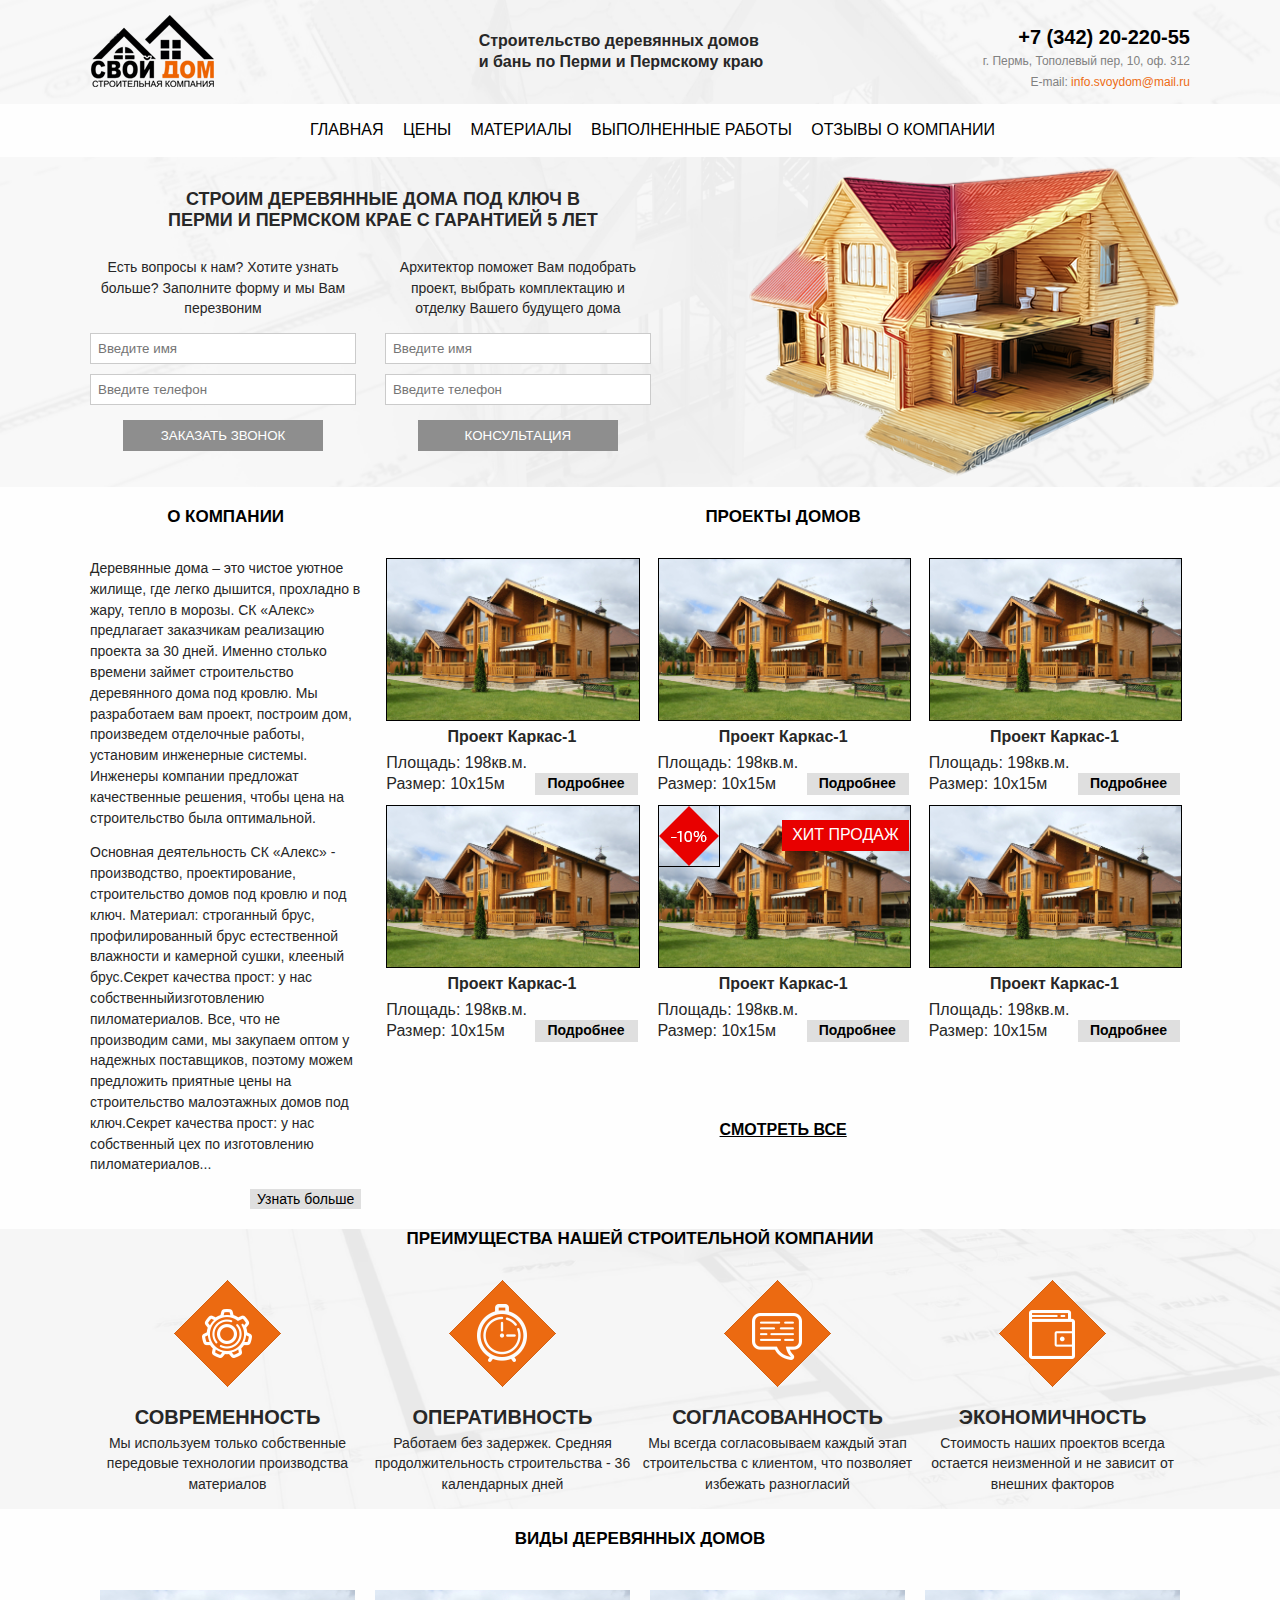
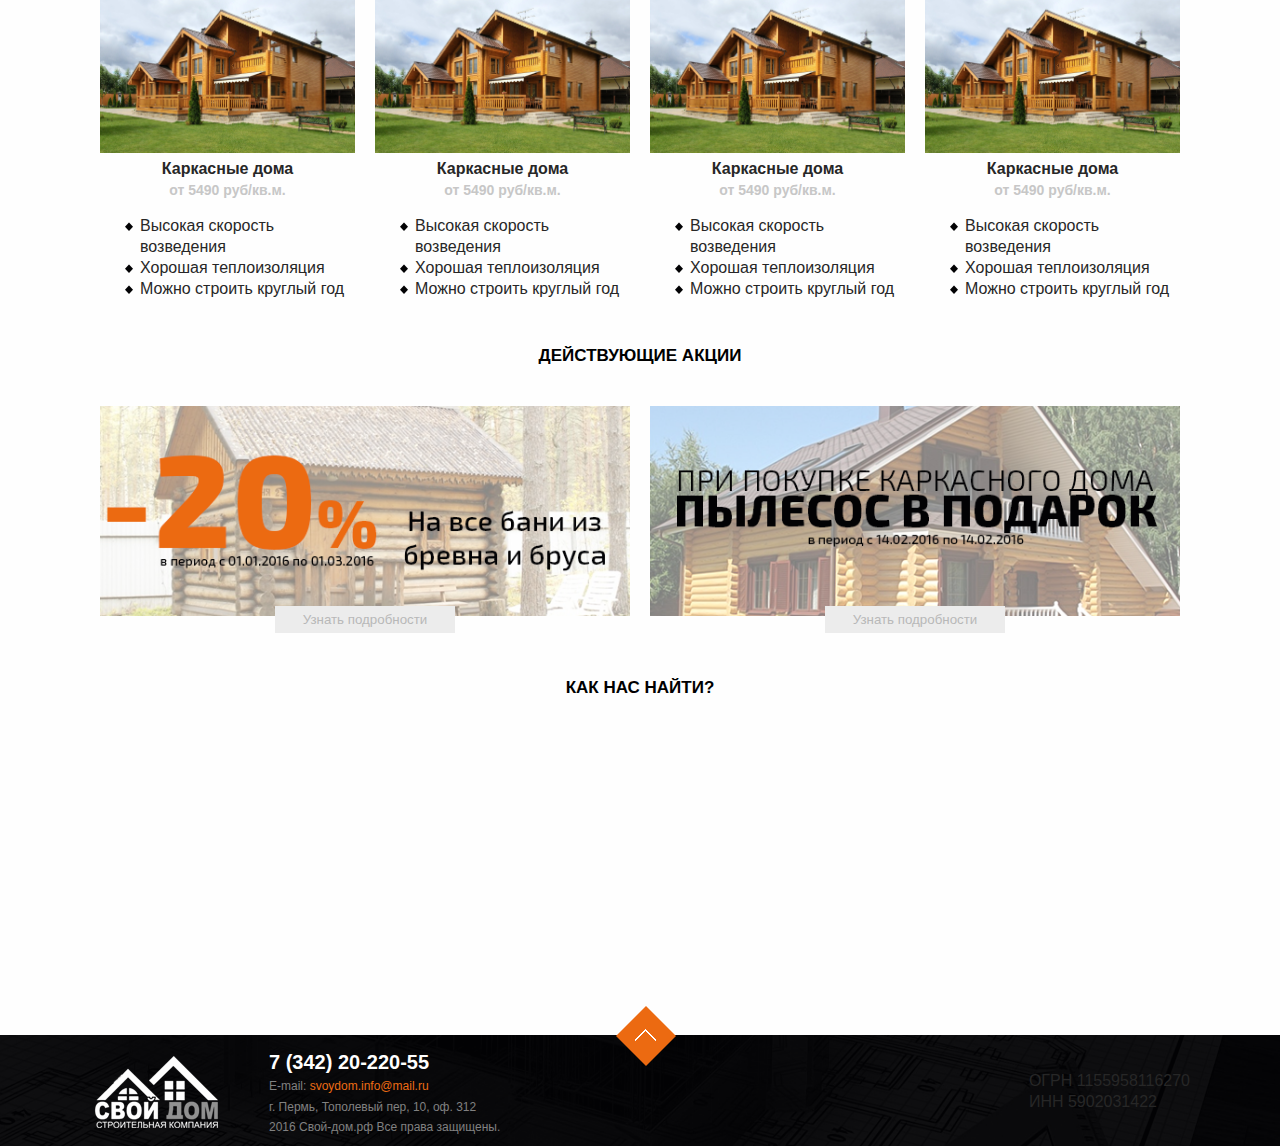
<file: flex/index.html>
<!DOCTYPE html>
<html>
<head>
    <meta charset="utf-8">
	<title></title>
	<link rel="stylesheet" type="text/css" href="css/style.css">
</head>
<body>
<header><div class="container-header"><a href="#" class="logo"><img src="image/logo.png"></a><p class="header">Строительство деревянных домов<br>и бань по Перми и Пермскому краю</p>
<p class="address"><span class="number">+7 (342) 20-220-55</span><br>г. Пермь, Тополевый пер, 10, оф. 312<br>E-mail: <span class="email">info.svoydom@mail.ru</span></p></div>
</header>
<main>
<nav>
    <ul class="main-menu">
        <li><a href="index.html">ГЛАВНАЯ</a></li>
        <li><a href="prices.html">ЦЕНЫ</a></li>
        <li><a href="materials.html">МАТЕРИАЛЫ</a></li>
        <li><a href="projects.html">ВЫПОЛНЕННЫЕ РАБОТЫ</a></li>
        <li><a href="#">ОТЗЫВЫ О КОМПАНИИ</a></li>
    </ul>
</nav>
<div class="container-forms">
	<div class="forms-block">
        <div class="forms">
        	<h1>СТРОИМ ДЕРЕВЯННЫЕ ДОМА ПОД КЛЮЧ В<br>ПЕРМИ И ПЕРМСКОМ КРАЕ С ГАРАНТИЕЙ 5 ЛЕТ</h1>
        	<form class="form-call">
		        <p>Есть вопросы к нам? Хотите узнать<br>больше? Заполните форму и мы Вам<br>перезвоним</p>
		        <input type="text" name="name" placeholder="Введите имя"><br>
		        <input type="tel" name="tel" pattern="+7-[0-9]{3}-[0-9]{3}-[0-9]{2}-[0-9]{2}" placeholder="Введите телефон"><br>
		        <input type="submit" value="ЗАКАЗАТЬ ЗВОНОК">
		    </form>
		    <form class="form-consultation">
		        <p>Архитектор поможет Вам подобрать<br>проект, выбрать комплектацию и<br>отделку Вашего будущего дома</p>
		        <input type="text" name="name" placeholder="Введите имя"><br>
		        <input type="tel" name="tel" pattern="+7-[0-9]{3}-[0-9]{3}-[0-9]{2}-[0-9]{2}" placeholder="Введите телефон"><br>
		        <input type="submit" value="КОНСУЛЬТАЦИЯ">
		    </form>
        </div>
        <div class="img-container"><img src="image/dom-iz-brusa.png"></div>
    </div>
</div>
<div class="container-content">
	<div class="about-company"><h2 class="subtitle">О КОМПАНИИ</h2>
        <p>Деревянные дома – это чистое уютное жилище, где легко дышится, прохладно в жару, тепло в морозы. СК «Алекс» предлагает заказчикам реализацию проекта за 30 дней. Именно столько времени займет строительство деревянного дома под кровлю. Мы разработаем вам проект, построим дом, произведем отделочные работы, установим инженерные системы. Инженеры компании предложат качественные решения, чтобы цена на строительство была оптимальной.</p>

        <p>Основная деятельность СК «Алекс» - производство, проектирование, строительство домов под кровлю и под ключ. Материал: строганный брус, профилированный брус естественной влажности и камерной сушки, клееный брус.Секрет качества прост: у нас собственныйизготовлению пиломатериалов. Все, что не производим сами, мы закупаем оптом у надежных поставщиков, поэтому можем предложить приятные цены на строительство малоэтажных домов под ключ.Секрет качества прост: у нас собственный цех по изготовлению пиломатериалов...</p>
        <button>Узнать больше</button>
    </div>
    <div class="container-projects">
    <div class="projects">
    <h2 class="subtitle">ПРОЕКТЫ ДОМОВ</h2>
            <div class="projects-row"><div class="project">
                <a href="#"><img src="image/home.png"></a>
                <dix class="project-text"><p class="project-subtitle">Проект Каркас-1</p>
                <span class="project-description">Площадь: 198кв.м.<br>Размер: 10х15м</span>
                <button>
                    <div></div>
                    Подробнее
                </button></dix>
            </div>
            <div class="project">
                <a href="#"><img src="image/home.png"></a>
                <p class="project-subtitle">Проект Каркас-1</p>
                <span class="project-description">Площадь: 198кв.м.<br>Размер: 10х15м</span>
                <button>
                    <div></div>
                    Подробнее
                </button>
            </div>
            <div class="project">
                <a href="#"><img src="image/home.png"></a>
                <p class="project-subtitle">Проект Каркас-1</p>
                <span class="project-description">Площадь: 198кв.м.<br>Размер: 10х15м</span>
                <button>
                    <div></div>
                    Подробнее
                </button>
            </div></div>
            <div class="projects-row"><div class="project">
                <a href="#"><img src="image/home.png"></a>
                <p class="project-subtitle">Проект Каркас-1</p>
                <span class="project-description">Площадь: 198кв.м.<br>Размер: 10х15м</span>
                <button>
                    <div></div>
                    Подробнее
                </button>
            </div>
            <div class="project">
                <a href="#"><img src="image/home.png"></a>
                <div class="sale_badge"><img src="image/sale_badge.png"></div>
                <p class="sale">ХИТ ПРОДАЖ</p>
                <p class="project-subtitle">Проект Каркас-1</p>
                <span class="project-description">Площадь: 198кв.м.<br>Размер: 10х15м</span>
                <button>
                    <div></div>
                   Подробнее
                </button>
            </div>
            <div class="project">
                <a href="#"><img src="image/home.png"></a>
                <p class="project-subtitle">Проект Каркас-1</p>
                <span class="project-description">Площадь: 198кв.м.<br>Размер: 10х15м</span>
                <button>
                    <div></div>
                    Подробнее
                </button>
            </div></div>
            
    </div><a href="#">СМОТРЕТЬ ВСЕ</a></div>
</div>
<div class="container-advantages">
<h2 class="subtitle">ПРЕИМУЩЕСТВА НАШЕЙ СТРОИТЕЛЬНОЙ КОМПАНИИ</h2>
<div class="advantages">
    <div class="advantage-item">
        <img src="image/advantages1.png"/>
        <h3 class="advantage">СОВРЕМЕННОСТЬ</h3>
        <p class="advantage">Мы используем только собственные передовые технологии производства материалов</p>
    </div>
    <div class="advantage-item">
        <img src="image/advantages2.png"/>
        <h3 class="advantage">ОПЕРАТИВНОСТЬ</h3>
        <p class="advantage">Работаем без задержек. Средняя продолжительность строительства - 36 календарных дней</p>
    </div>
    <div class="advantage-item">
        <img src="image/advantages3.png"/>
        <h3 class="advantage">СОГЛАСОВАННОСТЬ</h3>
        <p class="advantage">Мы всегда согласовываем каждый этап строительства с клиентом, что позволяет избежать разногласий </p>
    </div>
    <div class="advantage-item">
        <img src="image/advantages4.png"/>
        <h3 class="advantage">ЭКОНОМИЧНОСТЬ</h3>
        <p class="advantage">Стоимость наших проектов всегда остается неизменной и не зависит от внешних факторов</p>
    </div>
</div>
</div>
<div class="container-kinds">
	<h2 class="subtitle">ВИДЫ ДЕРЕВЯННЫХ ДОМОВ</h2>
    <div class="kinds">
        <a href="#"><img src="image/home.png"></a>
        <p class="kind-subtitle">Каркасные дома<br><span class="price">от 5490 руб/кв.м.</span></p>
        <ul class="kind-description">
            <li>Высокая скорость возведения</li>
            <li>Хорошая теплоизоляция</li>
            <li>Можно строить круглый год</li>
        </ul>
    </div>
    <div class="kinds">
        <a href="#"><img src="image/home.png"></a>
        <p class="kind-subtitle">Каркасные дома<br><span class="price">от 5490 руб/кв.м.</span></p>
        <ul class="kind-description">
            <li>Высокая скорость возведения</li>
            <li>Хорошая теплоизоляция</li>
            <li>Можно строить круглый год</li>
        </ul>
    </div>
    <div class="kinds">
        <a href="#"><img src="image/home.png"></a>
        <p class="kind-subtitle">Каркасные дома<br><span class="price">от 5490 руб/кв.м.</span></p>
        <ul class="kind-description">
            <li>Высокая скорость возведения</li>
            <li>Хорошая теплоизоляция</li>
            <li>Можно строить круглый год</li>
        </ul>
    </div>
    <div class="kinds">
        <a href="#"><img src="image/home.png"></a>
        <p class="kind-subtitle">Каркасные дома<br><span class="price">от 5490 руб/кв.м.</span></p>
        <ul class="kind-description">
            <li>Высокая скорость возведения</li>
            <li>Хорошая теплоизоляция</li>
            <li>Можно строить круглый год</li>
        </ul>
    </div>
</div>
<div class="container-shares">
	<h2 class="subtitle">ДЕЙСТВУЮЩИЕ АКЦИИ</h2>
    <div class="share">
        <img src="image/special_offer_1.png"/>
        <button>Узнать подробности</button>
    </div>
    <div class="share">
        <img src="image/special_offer_2.png"/>
        <button>Узнать подробности</button>
    </div>
</div>
<div class="map">
	<h2 class="subtitle">КАК НАС НАЙТИ?</h2>
	<div>
	<iframe src="https://www.google.com/maps/embed?pb=!1m18!1m12!1m3!1d7317.344324217045!2d56.227305954445576!3d58.01275348358833!2m3!1f0!2f0!3f0!3m2!1i1024!2i768!4f13.1!3m3!1m2!1s0x43e8c72726690ff9%3A0x8f777037ee845c78!2z0KLQvtC_0L7Qu9C10LLRi9C5INC_0LXRgC4sIDEwLCDQn9C10YDQvNGMLCDQn9C10YDQvNGB0LrQuNC5INC60YDQsNC5LCA2MTQwNDU!5e0!3m2!1sru!2sru!4v1455297956618" width="100%" height="300" frameborder="0" style="border:0" allowfullscreen></iframe></div>
</div>
</main>
<footer><div class="container-footer">
	<div class="logo"><img src="image/footer_logo.png"></div>
    <p class="address"><span class="number">7 (342) 20-220-55</span><br>E-mail: <span class="email">svoydom.info@mail.ru</span><br>г. Пермь, Тополевый пер, 10, оф. 312 <br>2016 Свой-дом.рф Все права защищены.</p>
    <a href="#" class="footer_back_to_top"><img src="image/footer_back_to_top.png"></a>
    <p class="ogrn">ОГРН 1155958116270<br>ИНН 5902031422</p>
</div></footer>
</body>
</html>
</file>
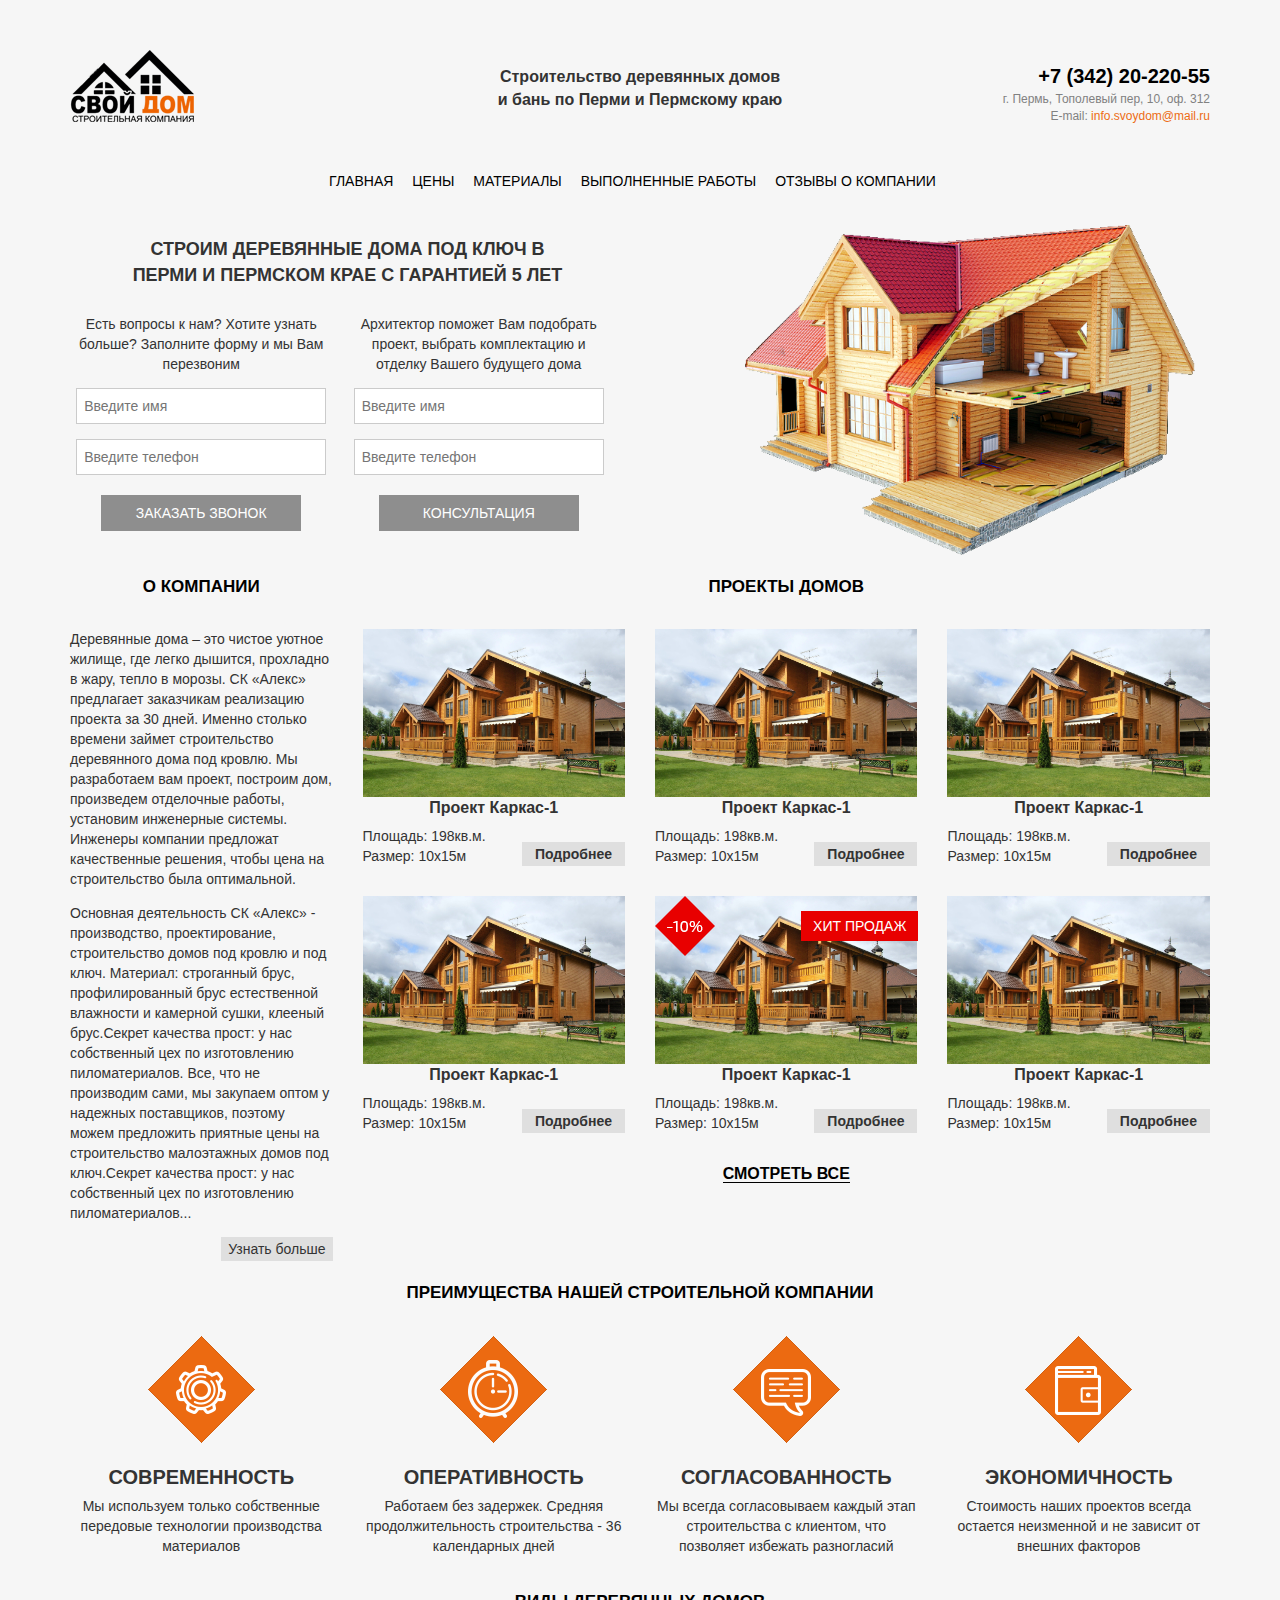
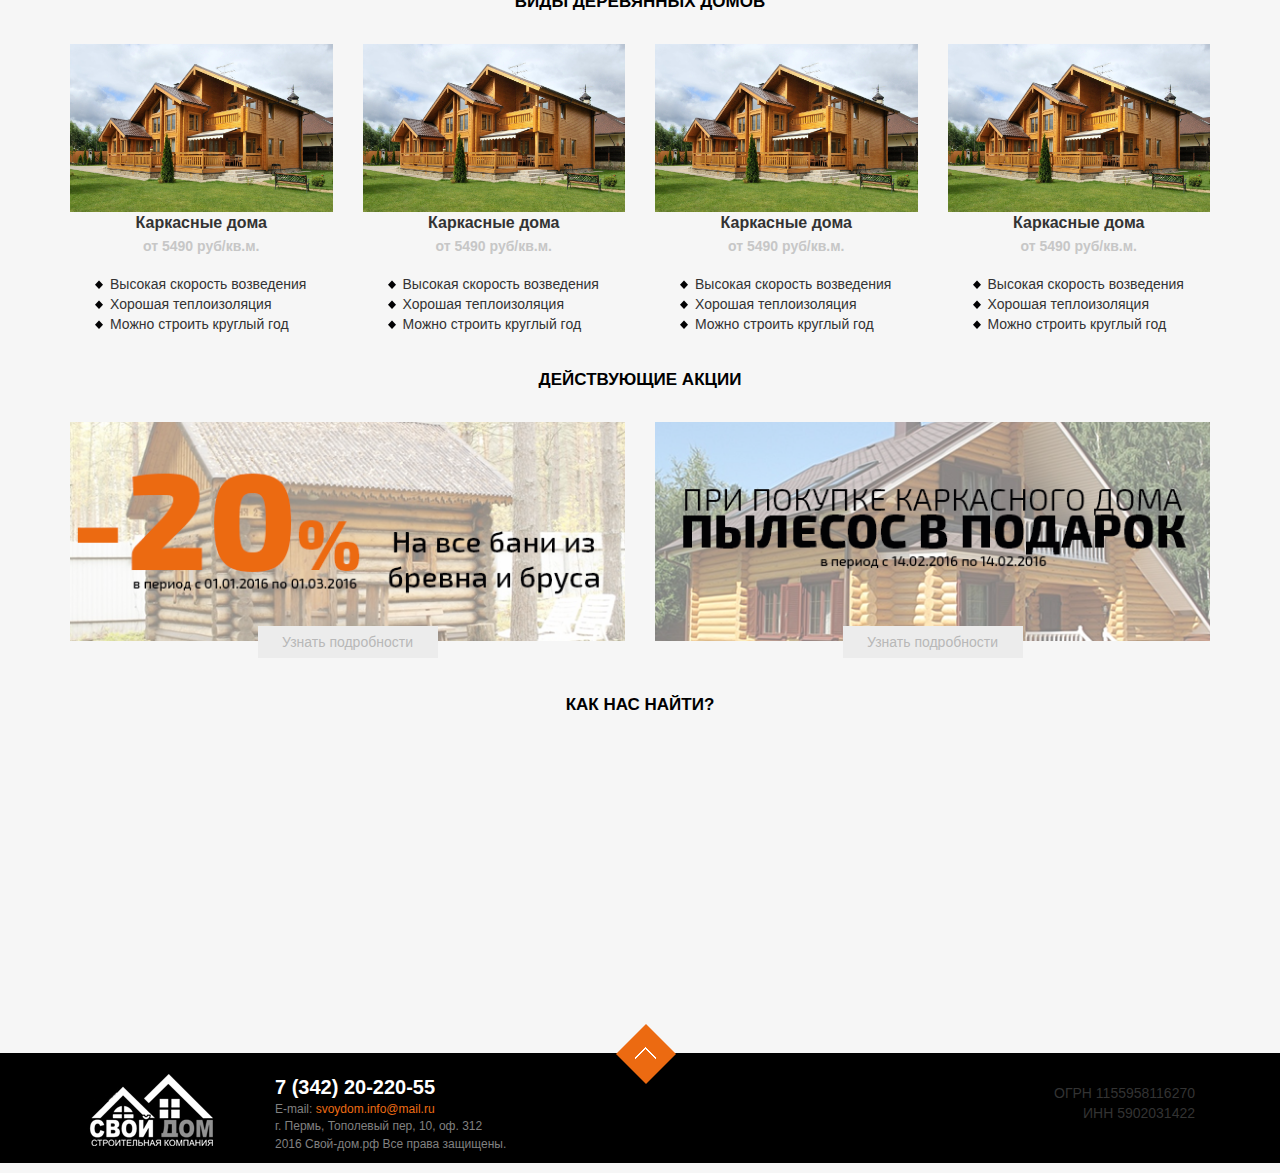
<file: svoydom/index.html>
<!DOCTYPE html>
<html>
<head>
    <meta charset="utf-8">
	<title>Свой дом</title>
	<link rel="stylesheet" type="text/css" href="css/bootstrap.css">
	<link rel="stylesheet" type="text/css" href="css/style.css">
</head>
<body>
<div class="container">
    <header>
    <div class="row">
            <div class="logo col-xs-12 col-md-4 col-lg-4"><img src="images/logo.png"></div>
            <p class="header col-xs-12 col-md-4 col-lg-4">Строительство деревянных домов<br>и бань по Перми и Пермскому краю</p>
            <p class="address col-xs-12 col-md-4 col-lg-4"><span class="number">+7 (342) 20-220-55</span><br>г. Пермь, Тополевый пер, 10, оф. 312
 <br>E-mail: <span class="email">info.svoydom@mail.ru</span></p>
    </div>
    <div class="row">
        <nav>
        <ul class="main-menu col-xs-12">
          <li><a href="index.html">ГЛАВНАЯ</a></li>
          <li><a href="prices.html">ЦЕНЫ</a></li>
          <li><a href="materials.html">МАТЕРИАЛЫ</a></li>
          <li><a href="projects.html">ВЫПОЛНЕННЫЕ РАБОТЫ</a></li>
          <li><a href="reviews.html">ОТЗЫВЫ О КОМПАНИИ</a></li>
        </ul>
        </nav>
    </div>
    </header>
    <main role="main">
    <div class="row">
        <div class="forms-block col-xs-12 col-md-12 col-lg-12">
        	<div class="forms col-xs-12 col-md-12 col-lg-6">
        		<h1>СТРОИМ ДЕРЕВЯННЫЕ ДОМА ПОД КЛЮЧ В<br>ПЕРМИ И ПЕРМСКОМ КРАЕ С ГАРАНТИЕЙ 5 ЛЕТ</h1>
        		<form class="form-call col-xs-12 col-md-6">
		            <p>Есть вопросы к нам? Хотите узнать<br>больше? Заполните форму и мы Вам<br>перезвоним</p>
		            <input type="text" name="name" placeholder="Введите имя"><br>
		            <input type="tel" name="tel" pattern="+7-[0-9]{3}-[0-9]{3}-[0-9]{2}-[0-9]{2}" placeholder="Введите телефон"><br>
		            <input type="submit" value="ЗАКАЗАТЬ ЗВОНОК">
		        </form>
		        <form class="form-consultation col-xs-12 col-md-6">
		            <p>Архитектор поможет Вам подобрать<br>проект, выбрать комплектацию и<br>отделку Вашего будущего дома</p>
		            <input type="text" name="name" placeholder="Введите имя"><br>
		            <input type="tel" name="tel" pattern="+7-[0-9]{3}-[0-9]{3}-[0-9]{2}-[0-9]{2}" placeholder="Введите телефон"><br>
		            <input type="submit" value="КОНСУЛЬТАЦИЯ">
		        </form>
        	</div>
        	<div class="img-container col-md-12 col-lg-6"><img src="images/dom-iz-brusa.png"></div>
        </div>
    </div>
        <div class="row">   
            <div class="about-company col-xs-12 col-md-12 col-lg-3"><h2 class="subtitle">О КОМПАНИИ</h2>
                <p>Деревянные дома – это чистое уютное жилище, где легко дышится, прохладно в жару, тепло в морозы. СК «Алекс» предлагает заказчикам реализацию проекта за 30 дней. Именно столько времени займет строительство деревянного дома под кровлю. Мы разработаем вам проект, построим дом, произведем отделочные работы, установим инженерные системы. Инженеры компании предложат качественные решения, чтобы цена на строительство была оптимальной.</p>

                <p>Основная деятельность СК «Алекс» - производство, проектирование, строительство домов под кровлю и под ключ. Материал: строганный брус, профилированный брус естественной влажности и камерной сушки, клееный брус.Секрет качества прост: у нас собственный цех по изготовлению пиломатериалов. Все, что не производим сами, мы закупаем оптом у надежных поставщиков, поэтому можем предложить приятные цены на строительство малоэтажных домов под ключ.Секрет качества прост: у нас собственный цех по изготовлению пиломатериалов...</p>
                <input type="submit" value="Узнать больше">
            </div>
            <div class="projects col-xs-12 col-md-12 col-lg-9"><h2 class="subtitle">ПРОЕКТЫ ДОМОВ</h2>
                <div class="row">
                    <div class="project col-xs-12 col-md-6 col-lg-4">
                        <a href="#"><img src="images/home.png"></a>
                        <p class="project-subtitle">Проект Каркас-1</p>
                        <span class="project-description">Площадь: 198кв.м.<br>Размер: 10х15м</span>
                        <button>
                            <div></div>
                            Подробнее
                        </button>
                    </div>
                    <div class="project col-xs-12 col-md-6 col-lg-4">
                        <a href="#"><img src="images/home.png"></a>
                        <p class="project-subtitle">Проект Каркас-1</p>
                        <span class="project-description">Площадь: 198кв.м.<br>Размер: 10х15м</span>
                        <button>
                            <div></div>
                            Подробнее
                        </button>
                    </div>
                    <div class="project col-xs-12 col-md-6 col-lg-4">
                        <a href="#"><img src="images/home.png"></a>
                        <p class="project-subtitle">Проект Каркас-1</p>
                        <span class="project-description">Площадь: 198кв.м.<br>Размер: 10х15м</span>
                        <button>
                            <div></div>
                            Подробнее
                        </button>
                    </div>
                    <div class="project col-xs-12 col-md-6 col-lg-4">
                        <a href="#"><img src="images/home.png"></a>
                        <p class="project-subtitle">Проект Каркас-1</p>
                        <span class="project-description">Площадь: 198кв.м.<br>Размер: 10х15м</span>
                        <button>
                            <div></div>
                            Подробнее
                        </button>
                    </div>
                    <div class="project col-xs-12 col-md-6 col-lg-4">
                        <a href="#"><img src="images/home.png"></a>
                        <div class="sale_badge"><img src="images/sale_badge.png"></div>
                        <p class="sale">ХИТ ПРОДАЖ</p>
                        <p class="project-subtitle">Проект Каркас-1</p>
                        <span class="project-description">Площадь: 198кв.м.<br>Размер: 10х15м</span>
                        <button>
                            <div></div>
                            Подробнее
                        </button>
                    </div>
                    <div class="project col-xs-12 col-md-6 col-lg-4">
                        <a href="#"><img src="images/home.png"></a>
                        <p class="project-subtitle">Проект Каркас-1</p>
                        <span class="project-description">Площадь: 198кв.м.<br>Размер: 10х15м</span>
                        <button>
                            <div></div>
                            Подробнее
                        </button>
                    </div>
                </div>
                <a href="#">СМОТРЕТЬ ВСЕ</a>
            </div>
        </div>
        <div class="row">
            <div class="col-xs-12 col-md-12 col-lg-12"><h2 class="subtitle">ПРЕИМУЩЕСТВА НАШЕЙ СТРОИТЕЛЬНОЙ КОМПАНИИ</h2></div>
            <div class="advantages col-xs-12 col-md-3 col-lg-3">
            <img src="images/advantages1.png"/>
            <h3 class="advantage">СОВРЕМЕННОСТЬ</h3>
            <p class="advantage">Мы используем только собственные передовые технологии производства материалов</p>
            </div>
            <div class="advantages col-xs-12 col-md-3 col-lg-3">
            <img src="images/advantages2.png"/>
            <h3 class="advantage">ОПЕРАТИВНОСТЬ</h3>
            <p class="advantage">Работаем без задержек. Средняя продолжительность строительства - 36 календарных дней</p>
            </div>
            <div class="advantages col-xs-12 col-md-3 col-lg-3">
            <img src="images/advantages3.png"/>
            <h3 class="advantage">СОГЛАСОВАННОСТЬ</h3>
            <p class="advantage">Мы всегда согласовываем каждый этап строительства с клиентом, что позволяет избежать разногласий </p>
            </div>
            <div class="advantages col-xs-12 col-md-3 col-lg-3">
            <img src="images/advantages4.png"/>
            <h3 class="advantage">ЭКОНОМИЧНОСТЬ</h3>
            <p class="advantage">Стоимость наших проектов всегда остается неизменной и не зависит от внешних факторов</p>
            </div>
        </div>
        <div class="row">
            <div class="col-xs-12 col-md-12"><h2 class="subtitle">ВИДЫ ДЕРЕВЯННЫХ ДОМОВ</h2></div>
            <div class="kinds col-xs-12 col-md-3 col-lg-3">
            <a href="#"><img src="images/home.png"></a>
            <p class="kind-subtitle">Каркасные дома<br><span class="price">от 5490 руб/кв.м.</span></p>
            <ul class="kind-description" type=square>
                <li>Высокая скорость возведения</li>
                <li>Хорошая теплоизоляция</li>
                <li>Можно строить круглый год</li>
            </ul>
            </div>
            <div class="kinds col-xs-12 col-md-3 col-lg-3">
            <a href="#"><img src="images/home.png"></a>
            <p class="kind-subtitle">Каркасные дома<br><span class="price">от 5490 руб/кв.м.</span></p>
            <ul class="kind-description" type=square>
                <li>Высокая скорость возведения</li>
                <li>Хорошая теплоизоляция</li>
                <li>Можно строить круглый год</li>
            </ul>
            </div>
            <div class="kinds col-xs-12 col-md-3 col-lg-3">
            <a href="#"><img src="images/home.png"></a>
            <p class="kind-subtitle">Каркасные дома<br><span class="price">от 5490 руб/кв.м.</span></p>
            <ul class="kind-description" type=square>
                <li>Высокая скорость возведения</li>
                <li>Хорошая теплоизоляция</li>
                <li>Можно строить круглый год</li>
            </ul>
            </div>
            <div class="kinds col-xs-12 col-md-3 col-lg-3">
            <a href="#"><img src="images/home.png"></a>
            <p class="kind-subtitle">Каркасные дома<br><span class="price">от 5490 руб/кв.м.</span></p>
            <ul class="kind-description" type=square>
                <li>Высокая скорость возведения</li>
                <li>Хорошая теплоизоляция</li>
                <li>Можно строить круглый год</li>
            </ul>
            </div>
        </div>
        <div class="row">
            <div class="col-xs-12 col-md-12"><h2 class="subtitle">ДЕЙСТВУЮЩИЕ АКЦИИ</h2></div>
            <div class="shares col-xs-12 col-md-6">
            <img src="images/special_offer_1.png"/>
            <button>Узнать подробности</button>
            </div>
            <div class="shares col-xs-12 col-md-6">
            <img src="images/special_offer_2.png"/>
            <button>Узнать подробности</button>
            </div>
        </div>
        <div class="row">
        <div class="col-xs-12 col-md-12"><h2 class="subtitle">КАК НАС НАЙТИ?</h2></div></div>
    </main>
    </div>
    
    
<iframe src="https://www.google.com/maps/embed?pb=!1m18!1m12!1m3!1d7317.344324217045!2d56.227305954445576!3d58.01275348358833!2m3!1f0!2f0!3f0!3m2!1i1024!2i768!4f13.1!3m3!1m2!1s0x43e8c72726690ff9%3A0x8f777037ee845c78!2z0KLQvtC_0L7Qu9C10LLRi9C5INC_0LXRgC4sIDEwLCDQn9C10YDQvNGMLCDQn9C10YDQvNGB0LrQuNC5INC60YDQsNC5LCA2MTQwNDU!5e0!3m2!1sru!2sru!4v1455297956618" width="100%" height="300" frameborder="0" style="border:0" allowfullscreen></iframe> 
    <footer>
    <div class="container-footer">
    <div class="logo col-xs-12 col-md-2 col-lg-2"><img src="images/footer_logo.png"></div>
    <p class="address col-xs-12 col-md-6 col-lg-6"><span class="number">7 (342) 20-220-55</span><br>E-mail: <span class="email">svoydom.info@mail.ru</span><br>г. Пермь, Тополевый пер, 10, оф. 312 <br>2016 Свой-дом.рф Все права защищены.</p>
    <a href="#" class="footer_back_to_top"><img src="images/footer_back_to_top.png"></a>
    <p class="ogrn col-xs-12 col-md-4 col-lg-4">ОГРН 1155958116270<br>ИНН 5902031422</p>
    </div>
    </footer>
    
</body>
</html>
</file>
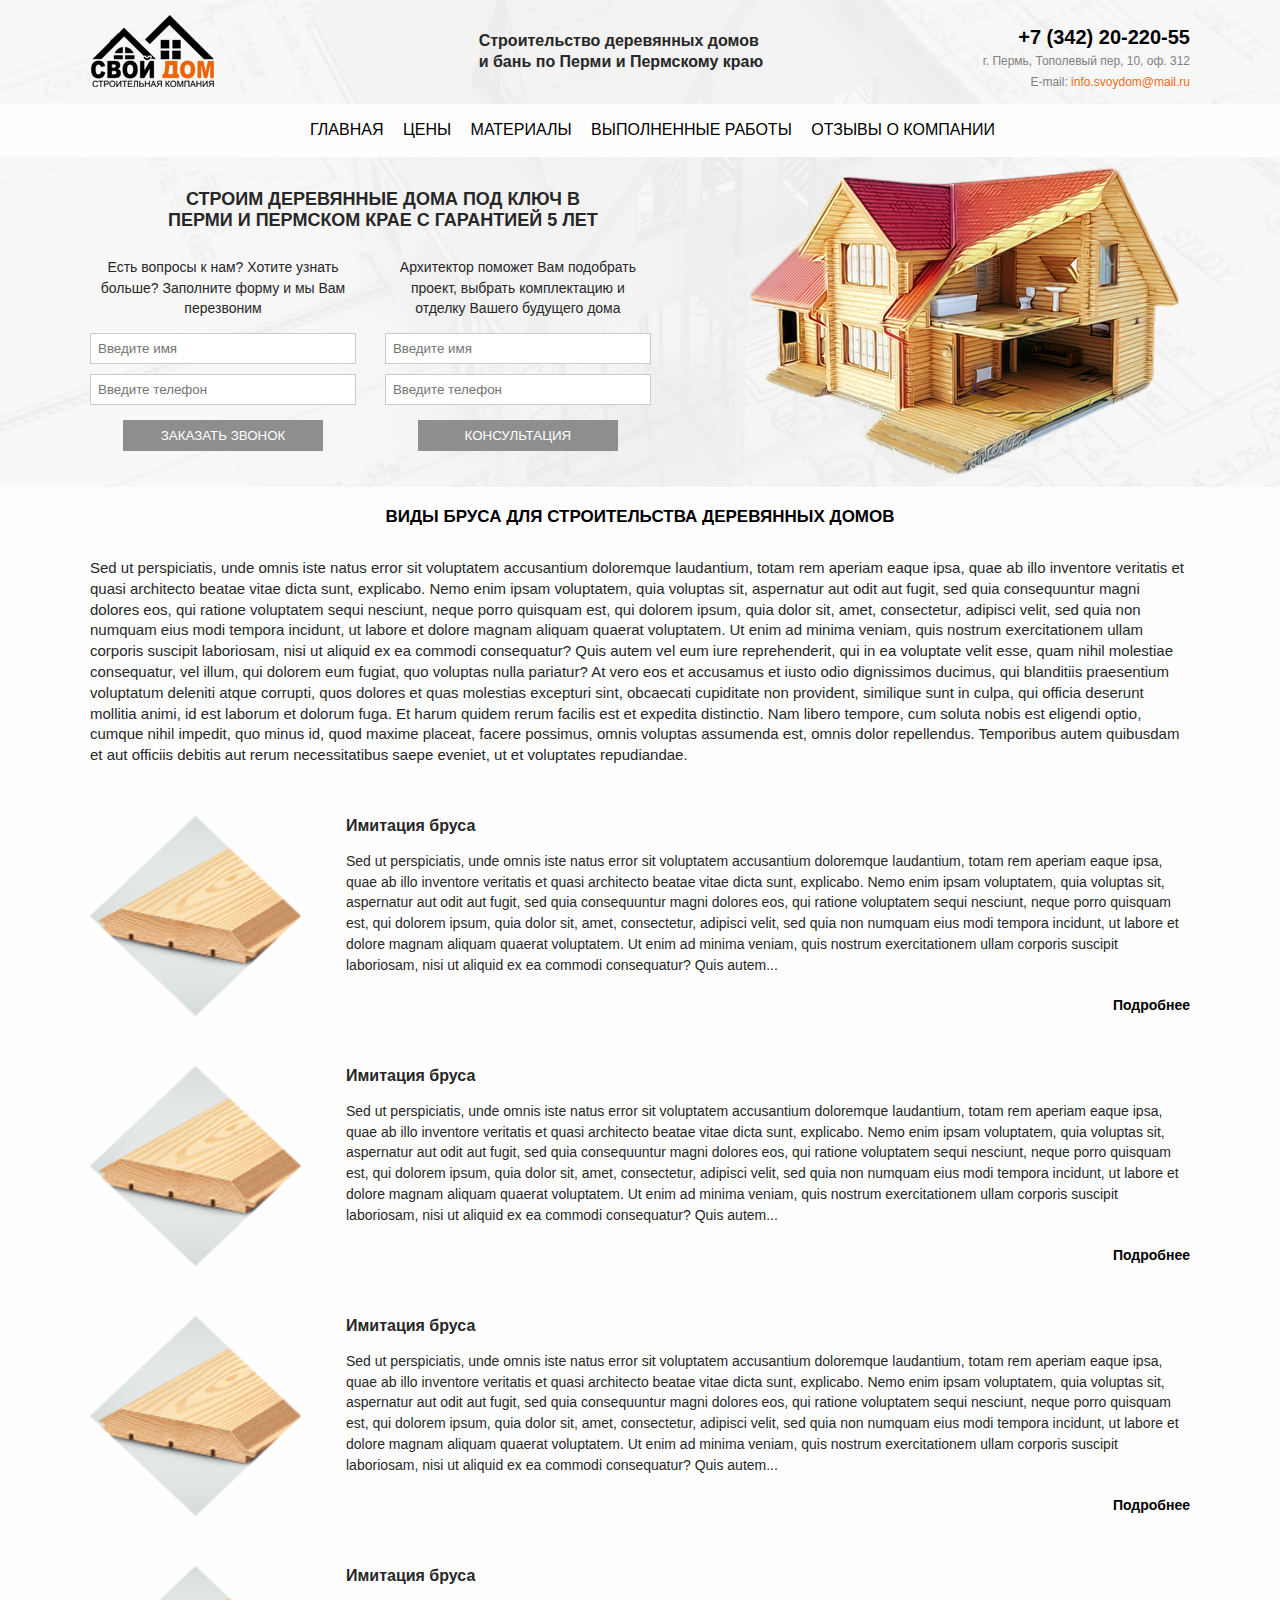
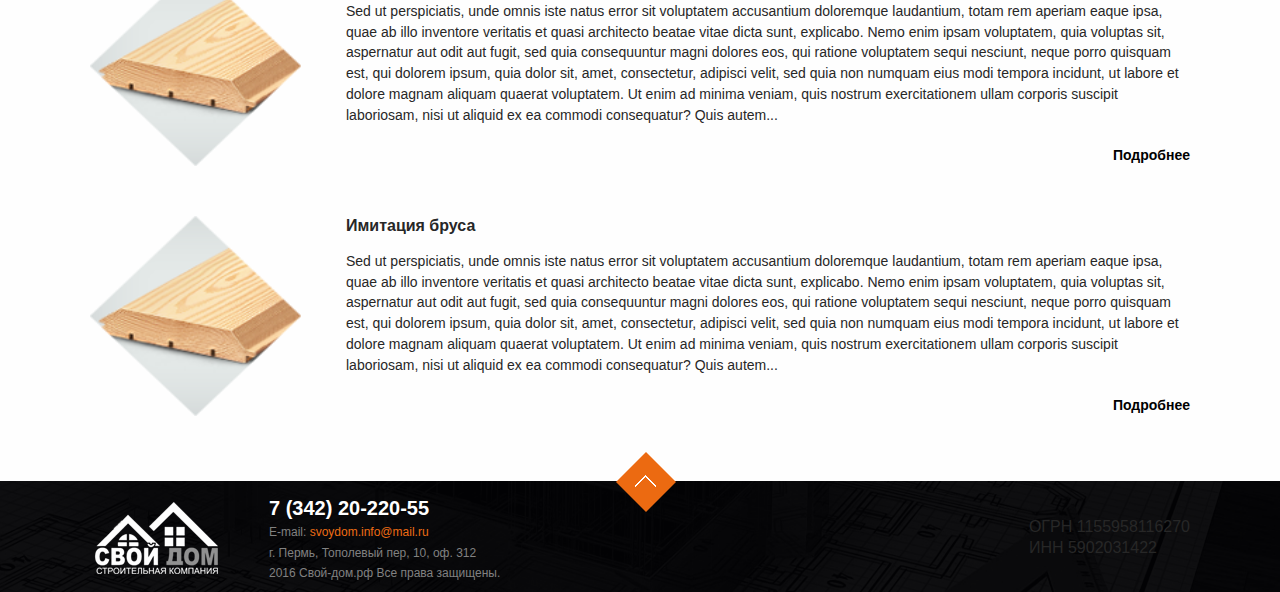
<file: flex/materials.html>
<!DOCTYPE html>
<html>
<head>
    <meta charset="utf-8">
	<title></title>
	<link rel="stylesheet" type="text/css" href="css/style.css">
</head>
<body>
<header><div class="container-header"><a href="#" class="logo"><img src="image/logo.png"></a><p class="header">Строительство деревянных домов<br>и бань по Перми и Пермскому краю</p>
<p class="address"><span class="number">+7 (342) 20-220-55</span><br>г. Пермь, Тополевый пер, 10, оф. 312<br>E-mail: <span class="email">info.svoydom@mail.ru</span></p></div>
</header>
<main>
<nav>
    <ul class="main-menu">
        <li><a href="index.html">ГЛАВНАЯ</a></li>
        <li><a href="prices.html">ЦЕНЫ</a></li>
        <li><a href="materials.html">МАТЕРИАЛЫ</a></li>
        <li><a href="projects.html">ВЫПОЛНЕННЫЕ РАБОТЫ</a></li>
        <li><a href="#">ОТЗЫВЫ О КОМПАНИИ</a></li>
    </ul>
</nav>
<div class="container-forms">
	<div class="forms-block">
        <div class="forms">
        	<h1>СТРОИМ ДЕРЕВЯННЫЕ ДОМА ПОД КЛЮЧ В<br>ПЕРМИ И ПЕРМСКОМ КРАЕ С ГАРАНТИЕЙ 5 ЛЕТ</h1>
        	<form class="form-call">
		        <p>Есть вопросы к нам? Хотите узнать<br>больше? Заполните форму и мы Вам<br>перезвоним</p>
		        <input type="text" name="name" placeholder="Введите имя"><br>
		        <input type="tel" name="tel" pattern="+7-[0-9]{3}-[0-9]{3}-[0-9]{2}-[0-9]{2}" placeholder="Введите телефон"><br>
		        <input type="submit" value="ЗАКАЗАТЬ ЗВОНОК">
		    </form>
		    <form class="form-consultation">
		        <p>Архитектор поможет Вам подобрать<br>проект, выбрать комплектацию и<br>отделку Вашего будущего дома</p>
		        <input type="text" name="name" placeholder="Введите имя"><br>
		        <input type="tel" name="tel" pattern="+7-[0-9]{3}-[0-9]{3}-[0-9]{2}-[0-9]{2}" placeholder="Введите телефон"><br>
		        <input type="submit" value="КОНСУЛЬТАЦИЯ">
		    </form>
        </div>
        <div class="img-container"><img src="image/dom-iz-brusa.png"></div>
    </div>
</div>
<div class="container-content">
    <h2 class="subtitle">ВИДЫ БРУСА ДЛЯ СТРОИТЕЛЬСТВА ДЕРЕВЯННЫХ ДОМОВ</h2>
    <p class="description-materials">Sed ut perspiciatis, unde omnis iste natus error sit voluptatem accusantium doloremque laudantium, totam rem aperiam eaque ipsa, quae ab illo inventore veritatis et quasi architecto beatae vitae dicta sunt, explicabo. Nemo enim ipsam voluptatem, quia voluptas sit, aspernatur aut odit aut fugit, sed quia consequuntur magni dolores eos, qui ratione voluptatem sequi nesciunt, neque porro quisquam est, qui dolorem ipsum, quia dolor sit, amet, consectetur, adipisci velit, sed quia non numquam eius modi tempora incidunt, ut labore et dolore magnam aliquam quaerat voluptatem. Ut enim ad minima veniam, quis nostrum exercitationem ullam corporis suscipit laboriosam, nisi ut aliquid ex ea commodi consequatur? Quis autem vel eum iure reprehenderit, qui in ea voluptate velit esse, quam nihil molestiae consequatur, vel illum, qui dolorem eum fugiat, quo voluptas nulla pariatur? At vero eos et accusamus et iusto odio dignissimos ducimus, qui blanditiis praesentium voluptatum deleniti atque corrupti, quos dolores et quas molestias excepturi sint, obcaecati cupiditate non provident, similique sunt in culpa, qui officia deserunt mollitia animi, id est laborum et dolorum fuga. Et harum quidem rerum facilis est et expedita distinctio. Nam libero tempore, cum soluta nobis est eligendi optio, cumque nihil impedit, quo minus id, quod maxime placeat, facere possimus, omnis voluptas assumenda est, omnis dolor repellendus. Temporibus autem quibusdam et aut officiis debitis aut rerum necessitatibus saepe eveniet, ut et voluptates repudiandae.</p>
    <div class="material">
    <img src="image/material_img.png" alt="">
    <div class="description">
    <h3>Имитация бруса</h3>
    <p>Sed ut perspiciatis, unde omnis iste natus error sit voluptatem accusantium doloremque laudantium, totam rem aperiam eaque ipsa, quae ab illo inventore veritatis et quasi architecto beatae vitae dicta sunt, explicabo. Nemo enim ipsam voluptatem, quia voluptas sit, aspernatur aut odit aut fugit, sed quia consequuntur magni dolores eos, qui ratione voluptatem sequi nesciunt, neque porro quisquam est, qui dolorem ipsum, quia dolor sit, amet, consectetur, adipisci velit, sed quia non numquam eius modi tempora incidunt, ut labore et dolore magnam aliquam quaerat voluptatem. Ut enim ad minima veniam, quis nostrum exercitationem ullam corporis suscipit laboriosam, nisi ut aliquid ex ea commodi consequatur? Quis autem... </p>
    <a href="#">Подробнее</a>
    </div></div>
    <div class="material"><img src="image/material_img.png" alt="">
    <div class="description">
    <h3>Имитация бруса</h3>
    <p>Sed ut perspiciatis, unde omnis iste natus error sit voluptatem accusantium doloremque laudantium, totam rem aperiam eaque ipsa, quae ab illo inventore veritatis et quasi architecto beatae vitae dicta sunt, explicabo. Nemo enim ipsam voluptatem, quia voluptas sit, aspernatur aut odit aut fugit, sed quia consequuntur magni dolores eos, qui ratione voluptatem sequi nesciunt, neque porro quisquam est, qui dolorem ipsum, quia dolor sit, amet, consectetur, adipisci velit, sed quia non numquam eius modi tempora incidunt, ut labore et dolore magnam aliquam quaerat voluptatem. Ut enim ad minima veniam, quis nostrum exercitationem ullam corporis suscipit laboriosam, nisi ut aliquid ex ea commodi consequatur? Quis autem... </p>
    <a href="#">Подробнее</a>
    </div></div>
    <div class="material"><img src="image/material_img.png" alt="">
    <div class="description">
    <h3>Имитация бруса</h3>
    <p>Sed ut perspiciatis, unde omnis iste natus error sit voluptatem accusantium doloremque laudantium, totam rem aperiam eaque ipsa, quae ab illo inventore veritatis et quasi architecto beatae vitae dicta sunt, explicabo. Nemo enim ipsam voluptatem, quia voluptas sit, aspernatur aut odit aut fugit, sed quia consequuntur magni dolores eos, qui ratione voluptatem sequi nesciunt, neque porro quisquam est, qui dolorem ipsum, quia dolor sit, amet, consectetur, adipisci velit, sed quia non numquam eius modi tempora incidunt, ut labore et dolore magnam aliquam quaerat voluptatem. Ut enim ad minima veniam, quis nostrum exercitationem ullam corporis suscipit laboriosam, nisi ut aliquid ex ea commodi consequatur? Quis autem... </p>
    <a href="#">Подробнее</a>
    </div></div>
    <div class="material"><img src="image/material_img.png" alt="">
    <div class="description">
    <h3>Имитация бруса</h3>
    <p>Sed ut perspiciatis, unde omnis iste natus error sit voluptatem accusantium doloremque laudantium, totam rem aperiam eaque ipsa, quae ab illo inventore veritatis et quasi architecto beatae vitae dicta sunt, explicabo. Nemo enim ipsam voluptatem, quia voluptas sit, aspernatur aut odit aut fugit, sed quia consequuntur magni dolores eos, qui ratione voluptatem sequi nesciunt, neque porro quisquam est, qui dolorem ipsum, quia dolor sit, amet, consectetur, adipisci velit, sed quia non numquam eius modi tempora incidunt, ut labore et dolore magnam aliquam quaerat voluptatem. Ut enim ad minima veniam, quis nostrum exercitationem ullam corporis suscipit laboriosam, nisi ut aliquid ex ea commodi consequatur? Quis autem... </p>
    <a href="#">Подробнее</a>
    </div></div>
    <div class="material"><img src="image/material_img.png" alt="">
    <div class="description">
    <h3>Имитация бруса</h3>
    <p>Sed ut perspiciatis, unde omnis iste natus error sit voluptatem accusantium doloremque laudantium, totam rem aperiam eaque ipsa, quae ab illo inventore veritatis et quasi architecto beatae vitae dicta sunt, explicabo. Nemo enim ipsam voluptatem, quia voluptas sit, aspernatur aut odit aut fugit, sed quia consequuntur magni dolores eos, qui ratione voluptatem sequi nesciunt, neque porro quisquam est, qui dolorem ipsum, quia dolor sit, amet, consectetur, adipisci velit, sed quia non numquam eius modi tempora incidunt, ut labore et dolore magnam aliquam quaerat voluptatem. Ut enim ad minima veniam, quis nostrum exercitationem ullam corporis suscipit laboriosam, nisi ut aliquid ex ea commodi consequatur? Quis autem... </p>
    <a href="#">Подробнее</a>
    </div></div>
	
</div>
</main>
<footer><div class="container-footer">
	<div class="logo"><img src="image/footer_logo.png"></div>
    <p class="address"><span class="number">7 (342) 20-220-55</span><br>E-mail: <span class="email">svoydom.info@mail.ru</span><br>г. Пермь, Тополевый пер, 10, оф. 312 <br>2016 Свой-дом.рф Все права защищены.</p>
    <a href="#" class="footer_back_to_top"><img src="image/footer_back_to_top.png"></a>
    <p class="ogrn">ОГРН 1155958116270<br>ИНН 5902031422</p>
</div></footer>
</body>
</html>
</file>
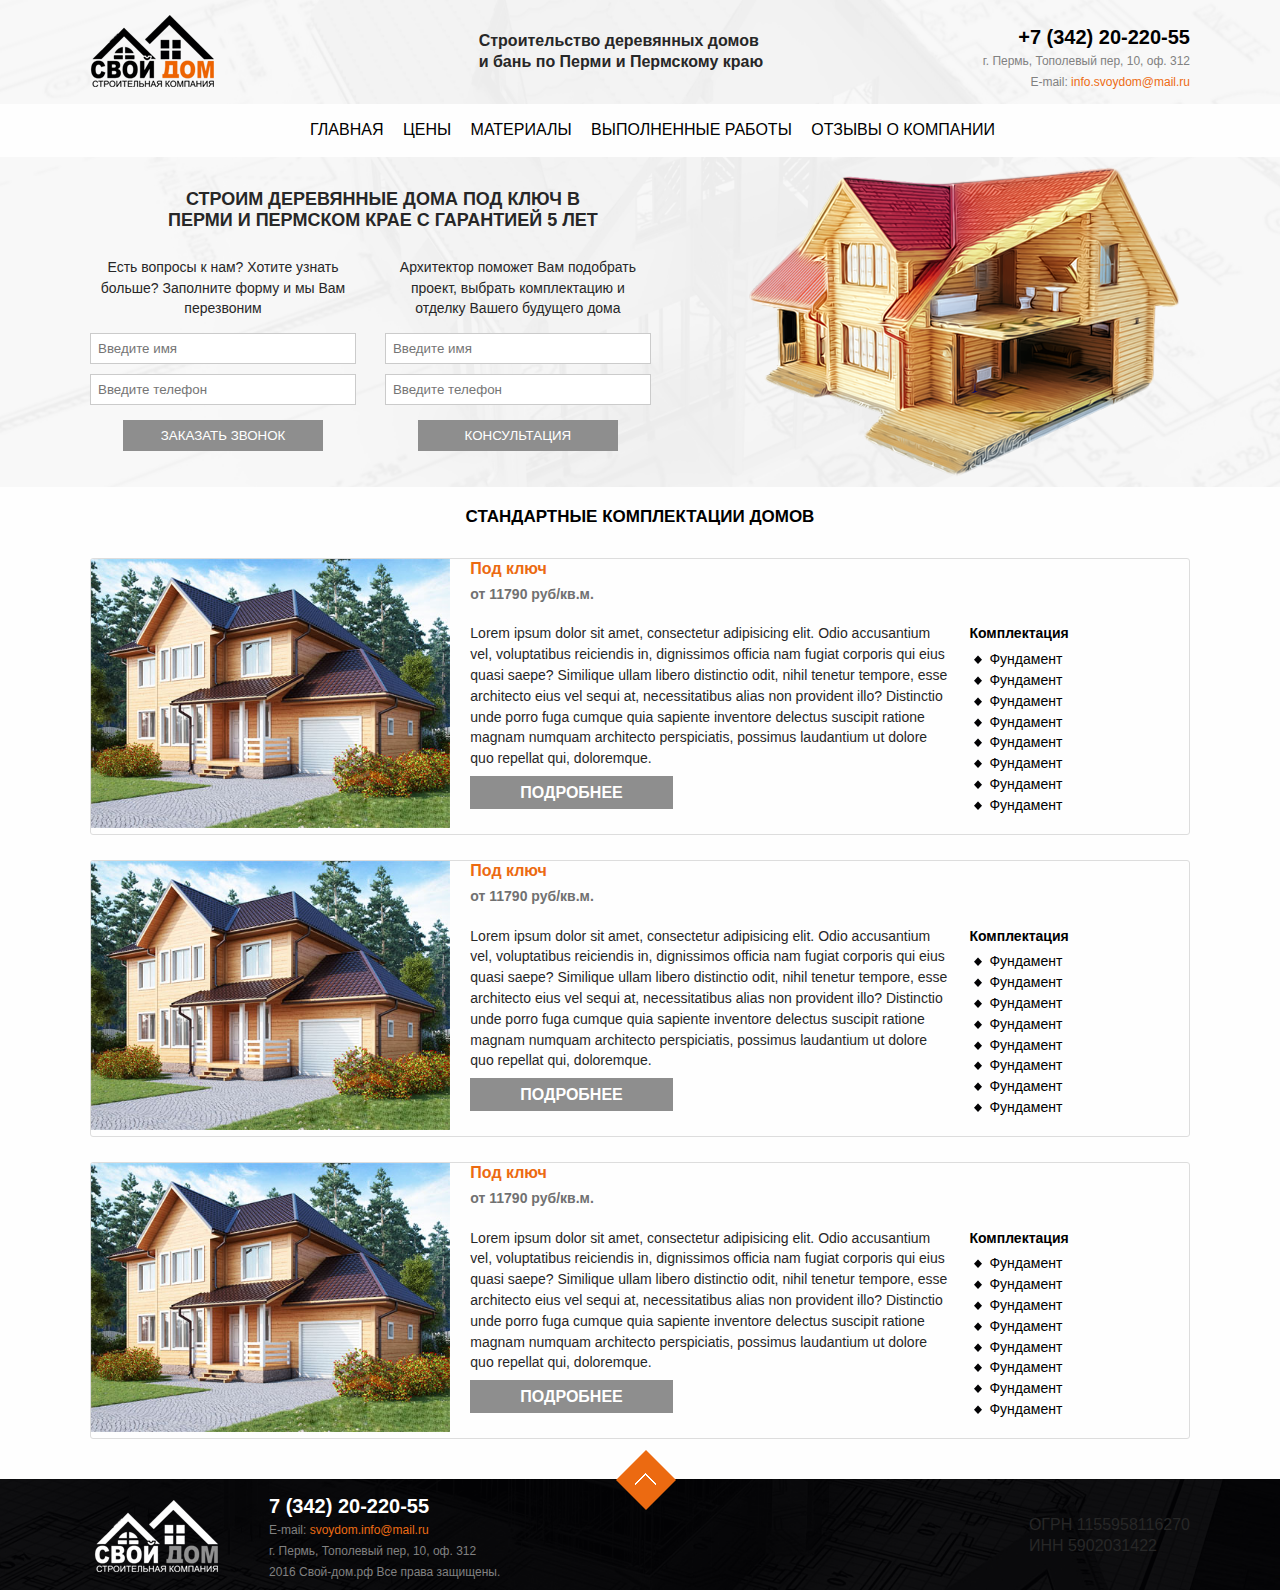
<file: flex/prices.html>
<!DOCTYPE html>
<html>
<head>
    <meta charset="utf-8">
	<title></title>
	<link rel="stylesheet" type="text/css" href="css/style.css">
</head>
<body>
<header><div class="container-header"><a href="#" class="logo"><img src="image/logo.png"></a><p class="header">Строительство деревянных домов<br>и бань по Перми и Пермскому краю</p>
<p class="address"><span class="number">+7 (342) 20-220-55</span><br>г. Пермь, Тополевый пер, 10, оф. 312<br>E-mail: <span class="email">info.svoydom@mail.ru</span></p></div>
</header>
<main>
<nav>
    <ul class="main-menu">
        <li><a href="index.html">ГЛАВНАЯ</a></li>
        <li><a href="prices.html">ЦЕНЫ</a></li>
        <li><a href="materials.html">МАТЕРИАЛЫ</a></li>
        <li><a href="projects.html">ВЫПОЛНЕННЫЕ РАБОТЫ</a></li>
        <li><a href="#">ОТЗЫВЫ О КОМПАНИИ</a></li>
    </ul>
</nav>
<div class="container-forms">
	<div class="forms-block">
        <div class="forms">
        	<h1>СТРОИМ ДЕРЕВЯННЫЕ ДОМА ПОД КЛЮЧ В<br>ПЕРМИ И ПЕРМСКОМ КРАЕ С ГАРАНТИЕЙ 5 ЛЕТ</h1>
        	<form class="form-call">
		        <p>Есть вопросы к нам? Хотите узнать<br>больше? Заполните форму и мы Вам<br>перезвоним</p>
		        <input type="text" name="name" placeholder="Введите имя"><br>
		        <input type="tel" name="tel" pattern="+7-[0-9]{3}-[0-9]{3}-[0-9]{2}-[0-9]{2}" placeholder="Введите телефон"><br>
		        <input type="submit" value="ЗАКАЗАТЬ ЗВОНОК">
		    </form>
		    <form class="form-consultation">
		        <p>Архитектор поможет Вам подобрать<br>проект, выбрать комплектацию и<br>отделку Вашего будущего дома</p>
		        <input type="text" name="name" placeholder="Введите имя"><br>
		        <input type="tel" name="tel" pattern="+7-[0-9]{3}-[0-9]{3}-[0-9]{2}-[0-9]{2}" placeholder="Введите телефон"><br>
		        <input type="submit" value="КОНСУЛЬТАЦИЯ">
		    </form>
        </div>
        <div class="img-container"><img src="image/dom-iz-brusa.png"></div>
    </div>
</div>
<div class="container-content">
<h2 class="subtitle">СТАНДАРТНЫЕ КОМПЛЕКТАЦИИ ДОМОВ</h2>
	<div class="home-kit">
        <div class="image"><img src="image/home_2.png" alt=""></div>
        <div class="description">
            <h3>Под ключ</h3>
            <h4>от 11790 руб/кв.м.</h4>
            <div class="complete-description">
            <p>Lorem ipsum dolor sit amet, consectetur adipisicing elit. Odio accusantium vel, voluptatibus reiciendis in, dignissimos officia nam fugiat corporis qui eius quasi saepe? Similique ullam libero distinctio odit, nihil tenetur tempore, esse architecto eius vel sequi at, necessitatibus alias non provident illo? Distinctio unde porro fuga cumque quia sapiente inventore delectus suscipit ratione magnam numquam architecto perspiciatis, possimus laudantium ut dolore quo repellat qui, doloremque.</p>
            <a href="#" class="button">ПОДРОБНЕЕ</a>
        </div>
        <div class="complete-list">
        <p>Комплектация</p>
            <ul>
                <li>Фундамент</li>
                <li>Фундамент</li>
                <li>Фундамент</li>
                <li>Фундамент</li>
                <li>Фундамент</li>
                <li>Фундамент</li>
                <li>Фундамент</li>
                <li>Фундамент</li>
            </ul>
        </div>
        </div>
    </div>
    <div class="home-kit">
        <div class="image"><img src="image/home_2.png" alt=""></div>
        <div class="description">
            <h3>Под ключ</h3>
            <h4>от 11790 руб/кв.м.</h4>
            <div class="complete-description">
            <p>Lorem ipsum dolor sit amet, consectetur adipisicing elit. Odio accusantium vel, voluptatibus reiciendis in, dignissimos officia nam fugiat corporis qui eius quasi saepe? Similique ullam libero distinctio odit, nihil tenetur tempore, esse architecto eius vel sequi at, necessitatibus alias non provident illo? Distinctio unde porro fuga cumque quia sapiente inventore delectus suscipit ratione magnam numquam architecto perspiciatis, possimus laudantium ut dolore quo repellat qui, doloremque.</p>
            <a href="#" class="button">ПОДРОБНЕЕ</a>
        </div>
        <div class="complete-list">
        <p>Комплектация</p>
            <ul>
                <li>Фундамент</li>
                <li>Фундамент</li>
                <li>Фундамент</li>
                <li>Фундамент</li>
                <li>Фундамент</li>
                <li>Фундамент</li>
                <li>Фундамент</li>
                <li>Фундамент</li>
            </ul>
        </div>
        </div>
    </div>
    <div class="home-kit">
        <div class="image"><img src="image/home_2.png" alt=""></div>
        <div class="description">
            <h3>Под ключ</h3>
            <h4>от 11790 руб/кв.м.</h4>
            <div class="complete-description">
            <p>Lorem ipsum dolor sit amet, consectetur adipisicing elit. Odio accusantium vel, voluptatibus reiciendis in, dignissimos officia nam fugiat corporis qui eius quasi saepe? Similique ullam libero distinctio odit, nihil tenetur tempore, esse architecto eius vel sequi at, necessitatibus alias non provident illo? Distinctio unde porro fuga cumque quia sapiente inventore delectus suscipit ratione magnam numquam architecto perspiciatis, possimus laudantium ut dolore quo repellat qui, doloremque.</p>
            <a href="#" class="button">ПОДРОБНЕЕ</a>
        </div>
        <div class="complete-list">
        <p>Комплектация</p>
            <ul>
                <li>Фундамент</li>
                <li>Фундамент</li>
                <li>Фундамент</li>
                <li>Фундамент</li>
                <li>Фундамент</li>
                <li>Фундамент</li>
                <li>Фундамент</li>
                <li>Фундамент</li>
            </ul>
        </div>
        </div>
    </div>
</div>
</main>
<footer><div class="container-footer">
	<div class="logo"><img src="image/footer_logo.png"></div>
    <p class="address"><span class="number">7 (342) 20-220-55</span><br>E-mail: <span class="email">svoydom.info@mail.ru</span><br>г. Пермь, Тополевый пер, 10, оф. 312 <br>2016 Свой-дом.рф Все права защищены.</p>
    <a href="#" class="footer_back_to_top"><img src="image/footer_back_to_top.png"></a>
    <p class="ogrn">ОГРН 1155958116270<br>ИНН 5902031422</p>
</div></footer>
</body>
</html>
</file>
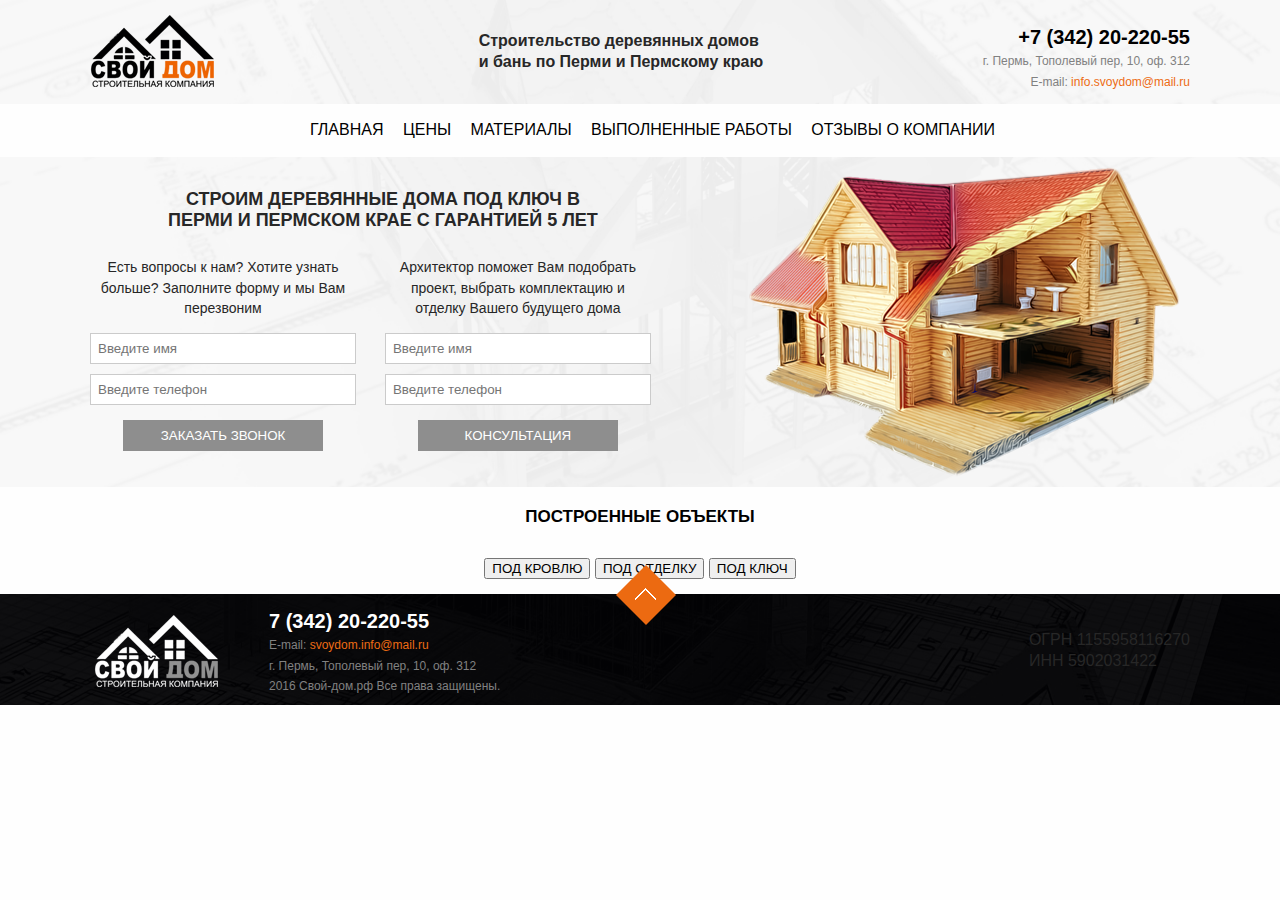
<file: flex/projects.html>
<!DOCTYPE html>
<html>
<head>
    <meta charset="utf-8">
	<title></title>
	<link rel="stylesheet" type="text/css" href="css/style.css">
</head>
<body>
<header><div class="container-header"><a href="#" class="logo"><img src="image/logo.png"></a><p class="header">Строительство деревянных домов<br>и бань по Перми и Пермскому краю</p>
<p class="address"><span class="number">+7 (342) 20-220-55</span><br>г. Пермь, Тополевый пер, 10, оф. 312<br>E-mail: <span class="email">info.svoydom@mail.ru</span></p></div>
</header>
<main>
<nav>
    <ul class="main-menu">
        <li><a href="index.html">ГЛАВНАЯ</a></li>
        <li><a href="prices.html">ЦЕНЫ</a></li>
        <li><a href="materials.html">МАТЕРИАЛЫ</a></li>
        <li><a href="projects.html">ВЫПОЛНЕННЫЕ РАБОТЫ</a></li>
        <li><a href="#">ОТЗЫВЫ О КОМПАНИИ</a></li>
    </ul>
</nav>
<div class="container-forms">
	<div class="forms-block">
        <div class="forms">
        	<h1>СТРОИМ ДЕРЕВЯННЫЕ ДОМА ПОД КЛЮЧ В<br>ПЕРМИ И ПЕРМСКОМ КРАЕ С ГАРАНТИЕЙ 5 ЛЕТ</h1>
        	<form class="form-call">
		        <p>Есть вопросы к нам? Хотите узнать<br>больше? Заполните форму и мы Вам<br>перезвоним</p>
		        <input type="text" name="name" placeholder="Введите имя"><br>
		        <input type="tel" name="tel" pattern="+7-[0-9]{3}-[0-9]{3}-[0-9]{2}-[0-9]{2}" placeholder="Введите телефон"><br>
		        <input type="submit" value="ЗАКАЗАТЬ ЗВОНОК">
		    </form>
		    <form class="form-consultation">
		        <p>Архитектор поможет Вам подобрать<br>проект, выбрать комплектацию и<br>отделку Вашего будущего дома</p>
		        <input type="text" name="name" placeholder="Введите имя"><br>
		        <input type="tel" name="tel" pattern="+7-[0-9]{3}-[0-9]{3}-[0-9]{2}-[0-9]{2}" placeholder="Введите телефон"><br>
		        <input type="submit" value="КОНСУЛЬТАЦИЯ">
		    </form>
        </div>
        <div class="img-container"><img src="image/dom-iz-brusa.png"></div>
    </div>
</div>
<div class="container-content">
    <h2 class="subtitle">ПОСТРОЕННЫЕ ОБЪЕКТЫ</h2>
    <div class="buttons">
        <button>ПОД КРОВЛЮ</button>
        <button>ПОД ОТДЕЛКУ</button>
        <button>ПОД КЛЮЧ</button>
    </div>
</div>
</main>
<footer><div class="container-footer">
	<div class="logo"><img src="image/footer_logo.png"></div>
    <p class="address"><span class="number">7 (342) 20-220-55</span><br>E-mail: <span class="email">svoydom.info@mail.ru</span><br>г. Пермь, Тополевый пер, 10, оф. 312 <br>2016 Свой-дом.рф Все права защищены.</p>
    <a href="#" class="footer_back_to_top"><img src="image/footer_back_to_top.png"></a>
    <p class="ogrn">ОГРН 1155958116270<br>ИНН 5902031422</p>
</div></footer>
</body>
</html>
</file>
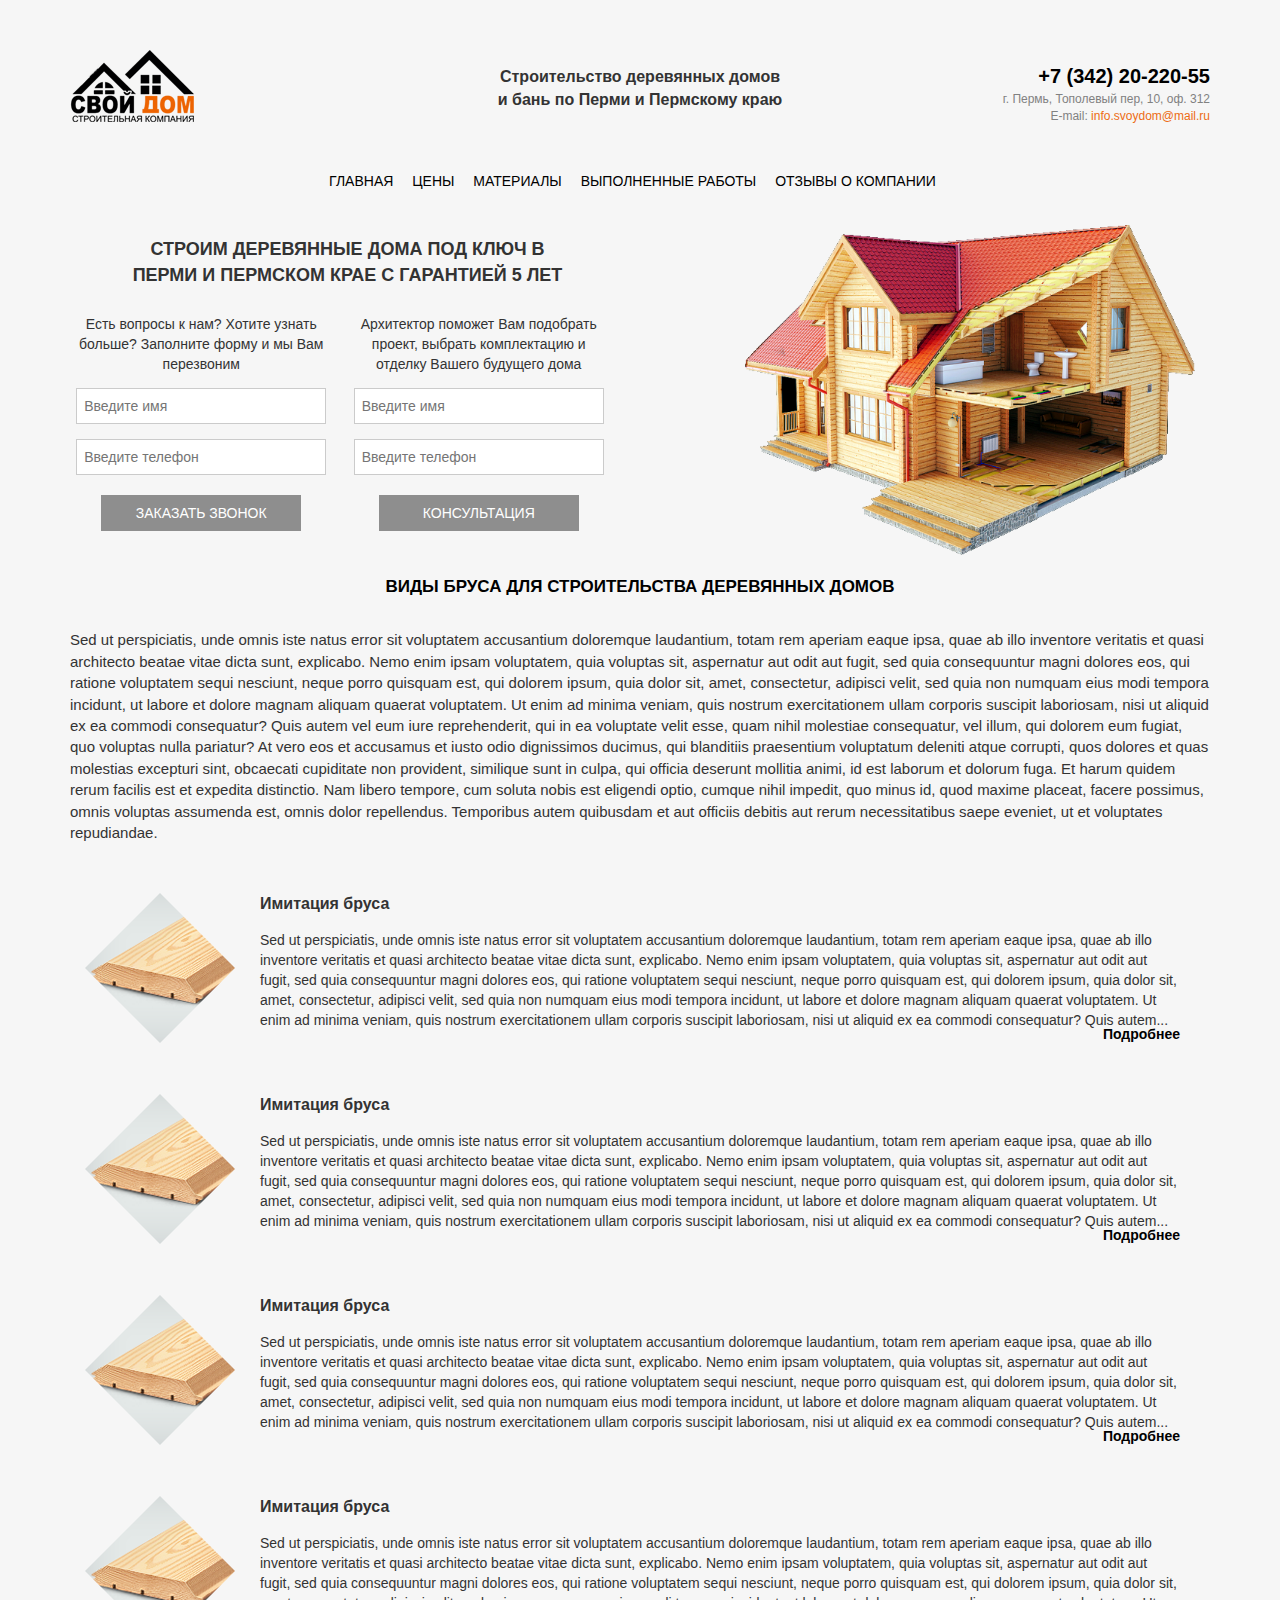
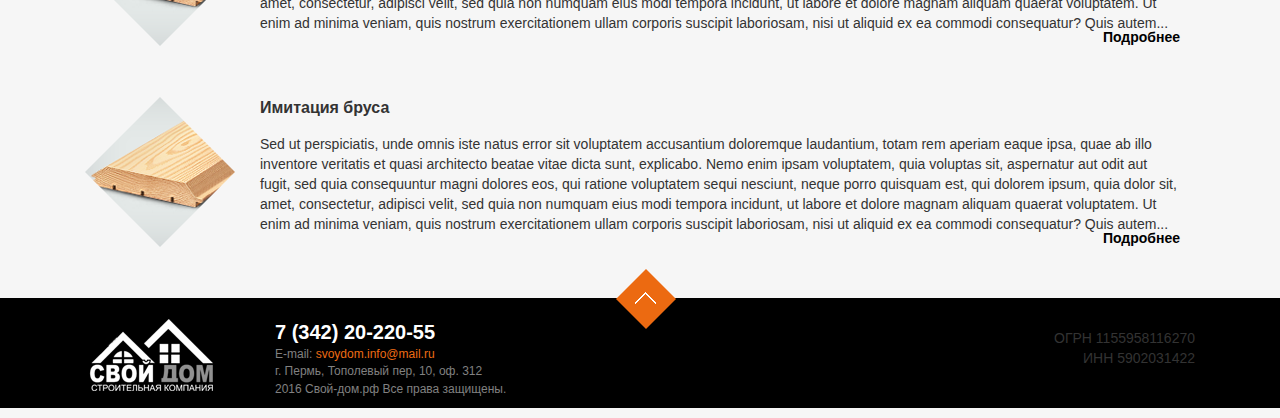
<file: svoydom/materials.html>
<!DOCTYPE html>
<html>
<head>
    <meta charset="utf-8">
	<title>Свой дом</title>
	<link rel="stylesheet" type="text/css" href="css/bootstrap.css">
	<link rel="stylesheet" type="text/css" href="css/style.css">
</head>
<body>
<div class="container">
    <header>
    <div class="row">
            <div class="logo col-xs-12 col-md-4 col-lg-4"><img src="images/logo.png"></div>
            <p class="header col-xs-12 col-md-4 col-lg-4">Строительство деревянных домов<br>и бань по Перми и Пермскому краю</p>
            <p class="address col-xs-12 col-md-4 col-lg-4"><span class="number">+7 (342) 20-220-55</span><br>г. Пермь, Тополевый пер, 10, оф. 312
 <br>E-mail: <span class="email">info.svoydom@mail.ru</span></p>
    </div>
    <div class="row">
        <nav>
        <ul class="main-menu col-xs-12">
          <li><a href="index.html">ГЛАВНАЯ</a></li>
          <li><a href="prices.html">ЦЕНЫ</a></li>
          <li><a href="materials.html">МАТЕРИАЛЫ</a></li>
          <li><a href="projects.html">ВЫПОЛНЕННЫЕ РАБОТЫ</a></li>
          <li><a href="reviews.html">ОТЗЫВЫ О КОМПАНИИ</a></li>
        </ul>
        </nav>
    </div>
    </header>
    <main role="main">
    <div class="row">
        <div class="forms-block col-xs-12 col-md-12 col-lg-12">
            <div class="forms col-xs-12 col-md-12 col-lg-6">
                <h1>СТРОИМ ДЕРЕВЯННЫЕ ДОМА ПОД КЛЮЧ В<br>ПЕРМИ И ПЕРМСКОМ КРАЕ С ГАРАНТИЕЙ 5 ЛЕТ</h1>
                <form class="form-call col-xs-12 col-md-6">
                    <p>Есть вопросы к нам? Хотите узнать<br>больше? Заполните форму и мы Вам<br>перезвоним</p>
                    <input type="text" name="name" placeholder="Введите имя"><br>
                    <input type="tel" name="tel" pattern="+7-[0-9]{3}-[0-9]{3}-[0-9]{2}-[0-9]{2}" placeholder="Введите телефон"><br>
                    <input type="submit" value="ЗАКАЗАТЬ ЗВОНОК">
                </form>
                <form class="form-consultation col-xs-12 col-md-6">
                    <p>Архитектор поможет Вам подобрать<br>проект, выбрать комплектацию и<br>отделку Вашего будущего дома</p>
                    <input type="text" name="name" placeholder="Введите имя"><br>
                    <input type="tel" name="tel" pattern="+7-[0-9]{3}-[0-9]{3}-[0-9]{2}-[0-9]{2}" placeholder="Введите телефон"><br>
                    <input type="submit" value="КОНСУЛЬТАЦИЯ">
                </form>
            </div>
            <div class="img-container col-md-12 col-lg-6"><img src="images/dom-iz-brusa.png"></div>
        </div>
    </div>
    <div class="row">
    <h2 class="subtitle col-xs-12 col-md-12">ВИДЫ БРУСА ДЛЯ СТРОИТЕЛЬСТВА ДЕРЕВЯННЫХ ДОМОВ</h2>
    <p class="description-materials col-xs-12 col-md-12">Sed ut perspiciatis, unde omnis iste natus error sit voluptatem accusantium doloremque laudantium, totam rem aperiam eaque ipsa, quae ab illo inventore veritatis et quasi architecto beatae vitae dicta sunt, explicabo. Nemo enim ipsam voluptatem, quia voluptas sit, aspernatur aut odit aut fugit, sed quia consequuntur magni dolores eos, qui ratione voluptatem sequi nesciunt, neque porro quisquam est, qui dolorem ipsum, quia dolor sit, amet, consectetur, adipisci velit, sed quia non numquam eius modi tempora incidunt, ut labore et dolore magnam aliquam quaerat voluptatem. Ut enim ad minima veniam, quis nostrum exercitationem ullam corporis suscipit laboriosam, nisi ut aliquid ex ea commodi consequatur? Quis autem vel eum iure reprehenderit, qui in ea voluptate velit esse, quam nihil molestiae consequatur, vel illum, qui dolorem eum fugiat, quo voluptas nulla pariatur? At vero eos et accusamus et iusto odio dignissimos ducimus, qui blanditiis praesentium voluptatum deleniti atque corrupti, quos dolores et quas molestias excepturi sint, obcaecati cupiditate non provident, similique sunt in culpa, qui officia deserunt mollitia animi, id est laborum et dolorum fuga. Et harum quidem rerum facilis est et expedita distinctio. Nam libero tempore, cum soluta nobis est eligendi optio, cumque nihil impedit, quo minus id, quod maxime placeat, facere possimus, omnis voluptas assumenda est, omnis dolor repellendus. Temporibus autem quibusdam et aut officiis debitis aut rerum necessitatibus saepe eveniet, ut et voluptates repudiandae.</p></div>
    <div class="row">
    <div class="material col-xs-12 col-md-12">
    <div class="col-xs-12 col-md-2"><img src="images/material_img.png" alt=""></div>
    <div class="description col-xs-12 col-md-10">
    <h3>Имитация бруса</h3>
    <p>Sed ut perspiciatis, unde omnis iste natus error sit voluptatem accusantium doloremque laudantium, totam rem aperiam eaque ipsa, quae ab illo inventore veritatis et quasi architecto beatae vitae dicta sunt, explicabo. Nemo enim ipsam voluptatem, quia voluptas sit, aspernatur aut odit aut fugit, sed quia consequuntur magni dolores eos, qui ratione voluptatem sequi nesciunt, neque porro quisquam est, qui dolorem ipsum, quia dolor sit, amet, consectetur, adipisci velit, sed quia non numquam eius modi tempora incidunt, ut labore et dolore magnam aliquam quaerat voluptatem. Ut enim ad minima veniam, quis nostrum exercitationem ullam corporis suscipit laboriosam, nisi ut aliquid ex ea commodi consequatur? Quis autem... </p>
    <a href="#">Подробнее</a>
    </div></div>
    <div class="material col-xs-12 col-md-12">
    <div class="col-xs-12 col-md-2"><img src="images/material_img.png" alt=""></div>
    <div class="description col-xs-12 col-md-10">
    <h3>Имитация бруса</h3>
    <p>Sed ut perspiciatis, unde omnis iste natus error sit voluptatem accusantium doloremque laudantium, totam rem aperiam eaque ipsa, quae ab illo inventore veritatis et quasi architecto beatae vitae dicta sunt, explicabo. Nemo enim ipsam voluptatem, quia voluptas sit, aspernatur aut odit aut fugit, sed quia consequuntur magni dolores eos, qui ratione voluptatem sequi nesciunt, neque porro quisquam est, qui dolorem ipsum, quia dolor sit, amet, consectetur, adipisci velit, sed quia non numquam eius modi tempora incidunt, ut labore et dolore magnam aliquam quaerat voluptatem. Ut enim ad minima veniam, quis nostrum exercitationem ullam corporis suscipit laboriosam, nisi ut aliquid ex ea commodi consequatur? Quis autem... </p>
    <a href="#">Подробнее</a>
    </div></div>
    <div class="material col-xs-12 col-md-12">
    <div class="col-xs-12 col-md-2"><img src="images/material_img.png" alt=""></div>
    <div class="description col-xs-12 col-md-10">
    <h3>Имитация бруса</h3>
    <p>Sed ut perspiciatis, unde omnis iste natus error sit voluptatem accusantium doloremque laudantium, totam rem aperiam eaque ipsa, quae ab illo inventore veritatis et quasi architecto beatae vitae dicta sunt, explicabo. Nemo enim ipsam voluptatem, quia voluptas sit, aspernatur aut odit aut fugit, sed quia consequuntur magni dolores eos, qui ratione voluptatem sequi nesciunt, neque porro quisquam est, qui dolorem ipsum, quia dolor sit, amet, consectetur, adipisci velit, sed quia non numquam eius modi tempora incidunt, ut labore et dolore magnam aliquam quaerat voluptatem. Ut enim ad minima veniam, quis nostrum exercitationem ullam corporis suscipit laboriosam, nisi ut aliquid ex ea commodi consequatur? Quis autem... </p>
    <a href="#">Подробнее</a>
    </div></div>
    <div class="material col-xs-12 col-md-12">
    <div class="col-xs-12 col-md-2"><img src="images/material_img.png" alt=""></div>
    <div class="description col-xs-12 col-md-10">
    <h3>Имитация бруса</h3>
    <p>Sed ut perspiciatis, unde omnis iste natus error sit voluptatem accusantium doloremque laudantium, totam rem aperiam eaque ipsa, quae ab illo inventore veritatis et quasi architecto beatae vitae dicta sunt, explicabo. Nemo enim ipsam voluptatem, quia voluptas sit, aspernatur aut odit aut fugit, sed quia consequuntur magni dolores eos, qui ratione voluptatem sequi nesciunt, neque porro quisquam est, qui dolorem ipsum, quia dolor sit, amet, consectetur, adipisci velit, sed quia non numquam eius modi tempora incidunt, ut labore et dolore magnam aliquam quaerat voluptatem. Ut enim ad minima veniam, quis nostrum exercitationem ullam corporis suscipit laboriosam, nisi ut aliquid ex ea commodi consequatur? Quis autem... </p>
    <a href="#">Подробнее</a>
    </div></div>
    <div class="material col-xs-12 col-md-12">
    <div class="col-xs-12 col-md-2"><img src="images/material_img.png" alt=""></div>
    <div class="description col-xs-12 col-md-10">
    <h3>Имитация бруса</h3>
    <p>Sed ut perspiciatis, unde omnis iste natus error sit voluptatem accusantium doloremque laudantium, totam rem aperiam eaque ipsa, quae ab illo inventore veritatis et quasi architecto beatae vitae dicta sunt, explicabo. Nemo enim ipsam voluptatem, quia voluptas sit, aspernatur aut odit aut fugit, sed quia consequuntur magni dolores eos, qui ratione voluptatem sequi nesciunt, neque porro quisquam est, qui dolorem ipsum, quia dolor sit, amet, consectetur, adipisci velit, sed quia non numquam eius modi tempora incidunt, ut labore et dolore magnam aliquam quaerat voluptatem. Ut enim ad minima veniam, quis nostrum exercitationem ullam corporis suscipit laboriosam, nisi ut aliquid ex ea commodi consequatur? Quis autem... </p>
    <a href="#">Подробнее</a>
    </div></div>
    </div>
    </main>
    </div>
    <footer>
    <div class="container-footer">
    <div class="logo col-xs-12 col-md-2 col-lg-2"><img src="images/footer_logo.png"></div>
    <p class="address col-xs-12 col-md-6 col-lg-6"><span class="number">7 (342) 20-220-55</span><br>E-mail: <span class="email">svoydom.info@mail.ru</span><br>г. Пермь, Тополевый пер, 10, оф. 312 <br>2016 Свой-дом.рф Все права защищены.</p>
    <a href="#" class="footer_back_to_top"><img src="images/footer_back_to_top.png"></a>
    <p class="ogrn col-xs-12 col-md-4 col-lg-4">ОГРН 1155958116270<br>ИНН 5902031422</p>
    </div>
    </footer>
    
</body>
</html>
</file>
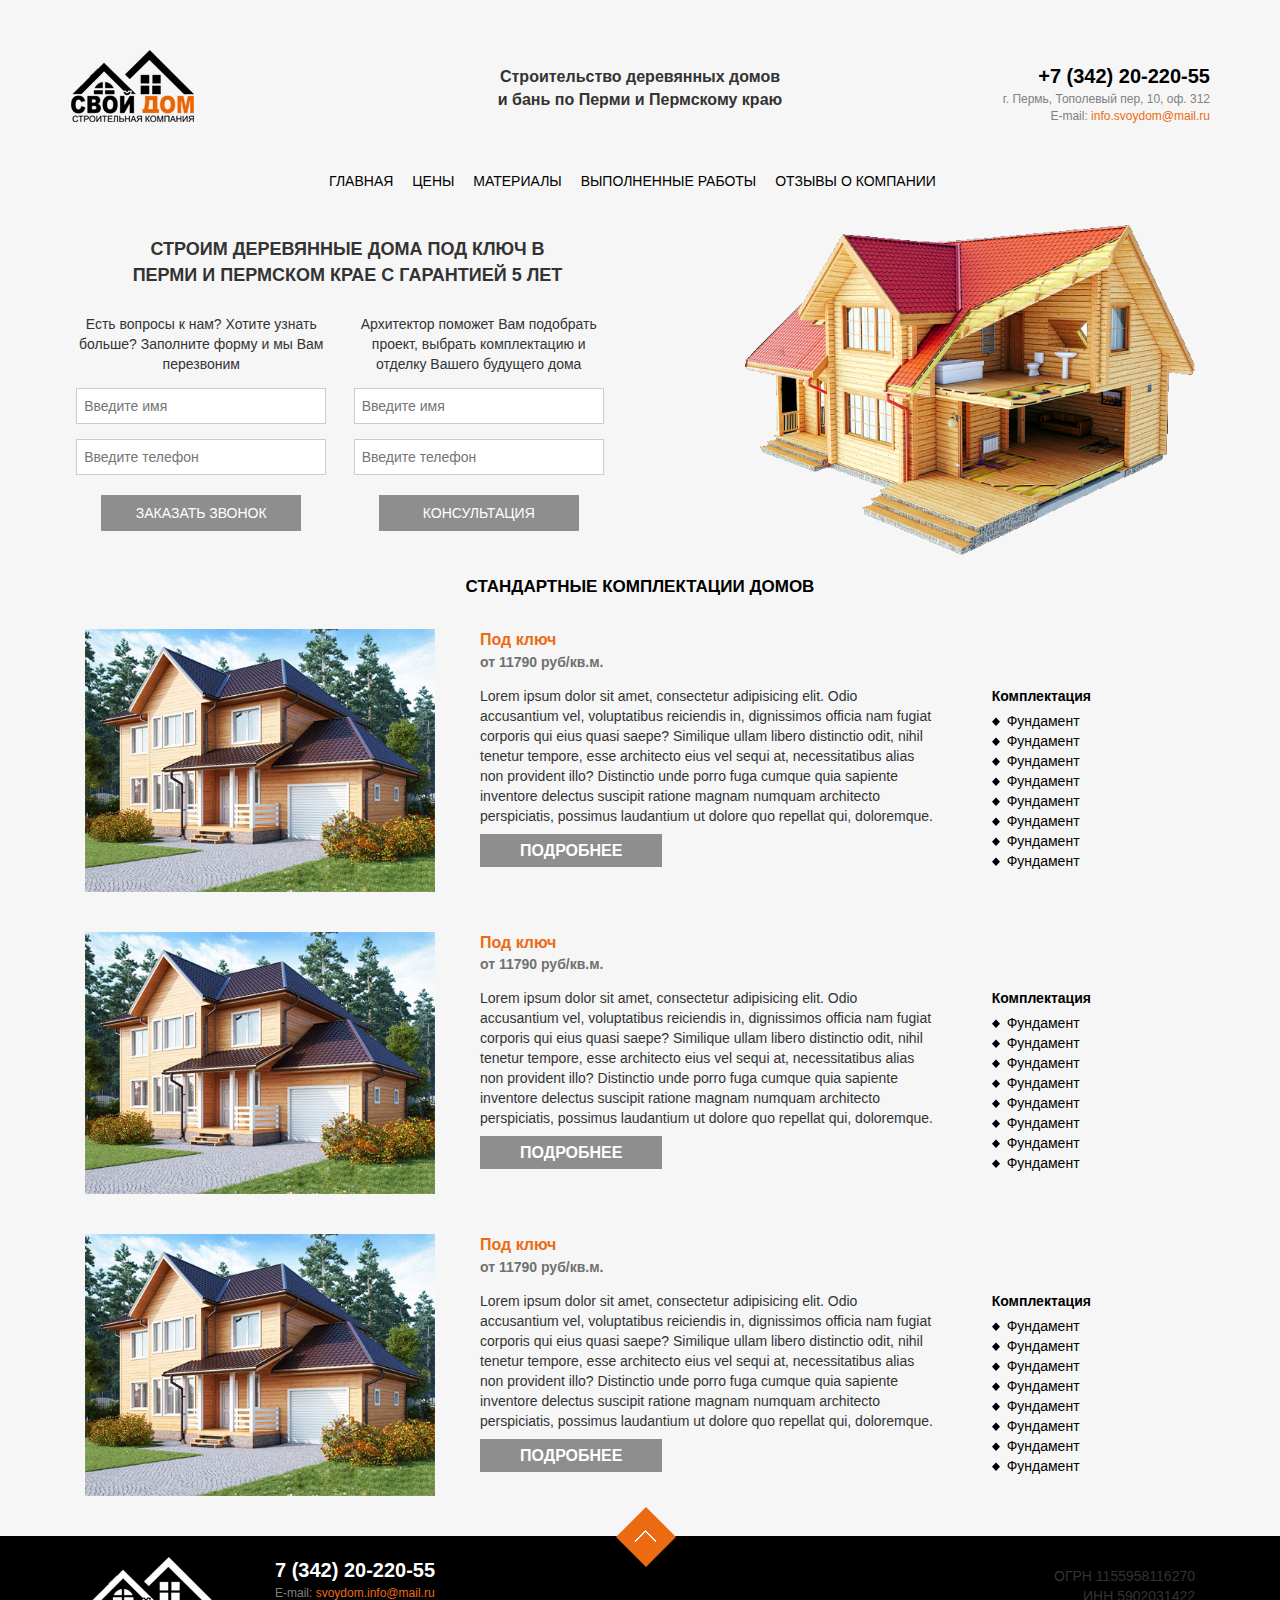
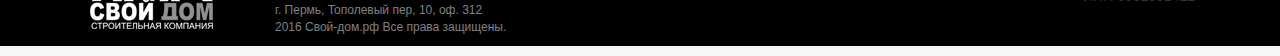
<file: svoydom/prices.html>
<!DOCTYPE html>
<html>
<head>
    <meta charset="utf-8">
	<title>Свой дом</title>
	<link rel="stylesheet" type="text/css" href="css/bootstrap.css">
	<link rel="stylesheet" type="text/css" href="css/style.css">
</head>
<body>
<div class="container">
    <header>
    <div class="row">
            <div class="logo col-xs-12 col-md-4 col-lg-4"><img src="images/logo.png"></div>
            <p class="header col-xs-12 col-md-4 col-lg-4">Строительство деревянных домов<br>и бань по Перми и Пермскому краю</p>
            <p class="address col-xs-12 col-md-4 col-lg-4"><span class="number">+7 (342) 20-220-55</span><br>г. Пермь, Тополевый пер, 10, оф. 312
 <br>E-mail: <span class="email">info.svoydom@mail.ru</span></p>
    </div>
    <div class="row">
        <nav>
        <ul class="main-menu col-xs-12">
          <li><a href="index.html">ГЛАВНАЯ</a></li>
          <li><a href="prices.html">ЦЕНЫ</a></li>
          <li><a href="materials.html">МАТЕРИАЛЫ</a></li>
          <li><a href="projects.html">ВЫПОЛНЕННЫЕ РАБОТЫ</a></li>
          <li><a href="reviews.html">ОТЗЫВЫ О КОМПАНИИ</a></li>
        </ul>
        </nav>
    </div>
    </header>
    <main role="main">
    <div class="row">
        <div class="forms-block col-xs-12 col-md-12 col-lg-12">
            <div class="forms col-xs-12 col-md-12 col-lg-6">
                <h1>СТРОИМ ДЕРЕВЯННЫЕ ДОМА ПОД КЛЮЧ В<br>ПЕРМИ И ПЕРМСКОМ КРАЕ С ГАРАНТИЕЙ 5 ЛЕТ</h1>
                <form class="form-call col-xs-12 col-md-6">
                    <p>Есть вопросы к нам? Хотите узнать<br>больше? Заполните форму и мы Вам<br>перезвоним</p>
                    <input type="text" name="name" placeholder="Введите имя"><br>
                    <input type="tel" name="tel" pattern="+7-[0-9]{3}-[0-9]{3}-[0-9]{2}-[0-9]{2}" placeholder="Введите телефон"><br>
                    <input type="submit" value="ЗАКАЗАТЬ ЗВОНОК">
                </form>
                <form class="form-consultation col-xs-12 col-md-6">
                    <p>Архитектор поможет Вам подобрать<br>проект, выбрать комплектацию и<br>отделку Вашего будущего дома</p>
                    <input type="text" name="name" placeholder="Введите имя"><br>
                    <input type="tel" name="tel" pattern="+7-[0-9]{3}-[0-9]{3}-[0-9]{2}-[0-9]{2}" placeholder="Введите телефон"><br>
                    <input type="submit" value="КОНСУЛЬТАЦИЯ">
                </form>
            </div>
            <div class="img-container col-md-12 col-lg-6"><img src="images/dom-iz-brusa.png"></div>
        </div>
    </div>
    <div class="row">
        <h2 class="subtitle col-xs-12 col-md-12 col-lg-12">СТАНДАРТНЫЕ КОМПЛЕКТАЦИИ ДОМОВ</h2>
        <div class="home-kit col-xs-12 col-md-12 col-lg-12">
        <div class="image col-xs-12 col-md-4 col-lg-4"><img src="images/home_2.png" alt=""></div>
        <div class="description col-xs-12 col-md-8 col-lg-8">
            <div class="col-xs-12 col-md-12 col-lg-12"><h3>Под ключ</h3>
            <h4>от 11790 руб/кв.м.</h4></div>
            <div class="complete-description col-xs-12 col-md-8 col-lg-8">
            <p>Lorem ipsum dolor sit amet, consectetur adipisicing elit. Odio accusantium vel, voluptatibus reiciendis in, dignissimos officia nam fugiat corporis qui eius quasi saepe? Similique ullam libero distinctio odit, nihil tenetur tempore, esse architecto eius vel sequi at, necessitatibus alias non provident illo? Distinctio unde porro fuga cumque quia sapiente inventore delectus suscipit ratione magnam numquam architecto perspiciatis, possimus laudantium ut dolore quo repellat qui, doloremque.</p>
            <a href="#" class="button">ПОДРОБНЕЕ</a>
        </div>
        <div class="complete-list col-xs-12 col-md-4 col-lg-4">
        <p>Комплектация</p>
            <ul>
                <li>Фундамент</li>
                <li>Фундамент</li>
                <li>Фундамент</li>
                <li>Фундамент</li>
                <li>Фундамент</li>
                <li>Фундамент</li>
                <li>Фундамент</li>
                <li>Фундамент</li>
            </ul>
        </div>
        </div>
        </div>
        <div class="home-kit col-xs-12 col-md-12 col-lg-12">
        <div class="image col-xs-12 col-md-4 col-lg-4"><img src="images/home_2.png" alt=""></div>
        <div class="description col-xs-12 col-md-8 col-lg-8">
            <div class="col-xs-12 col-md-12 col-lg-12"><h3>Под ключ</h3>
            <h4>от 11790 руб/кв.м.</h4></div>
            <div class="complete-description col-xs-12 col-md-8 col-lg-8">
            <p>Lorem ipsum dolor sit amet, consectetur adipisicing elit. Odio accusantium vel, voluptatibus reiciendis in, dignissimos officia nam fugiat corporis qui eius quasi saepe? Similique ullam libero distinctio odit, nihil tenetur tempore, esse architecto eius vel sequi at, necessitatibus alias non provident illo? Distinctio unde porro fuga cumque quia sapiente inventore delectus suscipit ratione magnam numquam architecto perspiciatis, possimus laudantium ut dolore quo repellat qui, doloremque.</p>
            <a href="#" class="button">ПОДРОБНЕЕ</a></div>
            <div class="complete-list col-xs-12 col-md-4 col-lg-4">
            <p>Комплектация</p>
                <ul>
                    <li>Фундамент</li>
                    <li>Фундамент</li>
                    <li>Фундамент</li>
                    <li>Фундамент</li>
                    <li>Фундамент</li>
                    <li>Фундамент</li>
                    <li>Фундамент</li>
                    <li>Фундамент</li>
                </ul>
            </div>
        </div>
        </div>
        <div class="home-kit col-xs-12 col-md-12 col-lg-12">
        <div class="image col-xs-12 col-md-4 col-lg-4"><img src="images/home_2.png" alt=""></div>
        <div class="description col-xs-12 col-md-8 col-lg-8">
            <div class="col-xs-12 col-md-12 col-lg-12"><h3>Под ключ</h3>
            <h4>от 11790 руб/кв.м.</h4></div>
            <div class="complete-description col-xs-12 col-md-8 col-lg-8">
            <p>Lorem ipsum dolor sit amet, consectetur adipisicing elit. Odio accusantium vel, voluptatibus reiciendis in, dignissimos officia nam fugiat corporis qui eius quasi saepe? Similique ullam libero distinctio odit, nihil tenetur tempore, esse architecto eius vel sequi at, necessitatibus alias non provident illo? Distinctio unde porro fuga cumque quia sapiente inventore delectus suscipit ratione magnam numquam architecto perspiciatis, possimus laudantium ut dolore quo repellat qui, doloremque.</p>
            <a href="#" class="button">ПОДРОБНЕЕ</a>
        </div>
        <div class="complete-list col-xs-12 col-md-4 col-lg-4">
        <p>Комплектация</p>
            <ul>
                <li>Фундамент</li>
                <li>Фундамент</li>
                <li>Фундамент</li>
                <li>Фундамент</li>
                <li>Фундамент</li>
                <li>Фундамент</li>
                <li>Фундамент</li>
                <li>Фундамент</li>
            </ul>
        </div>
        </div>
        </div>
    </div>
    </main>
    </div>
   <footer>
    <div class="container-footer">
    <div class="logo col-xs-12 col-md-2 col-lg-2"><img src="images/footer_logo.png"></div>
    <p class="address col-xs-12 col-md-6 col-lg-6"><span class="number">7 (342) 20-220-55</span><br>E-mail: <span class="email">svoydom.info@mail.ru</span><br>г. Пермь, Тополевый пер, 10, оф. 312 <br>2016 Свой-дом.рф Все права защищены.</p>
    <a href="#" class="footer_back_to_top"><img src="images/footer_back_to_top.png"></a>
    <p class="ogrn col-xs-12 col-md-4 col-lg-4">ОГРН 1155958116270<br>ИНН 5902031422</p>
    </div>
    </footer>
    
</body>
</html>
</file>
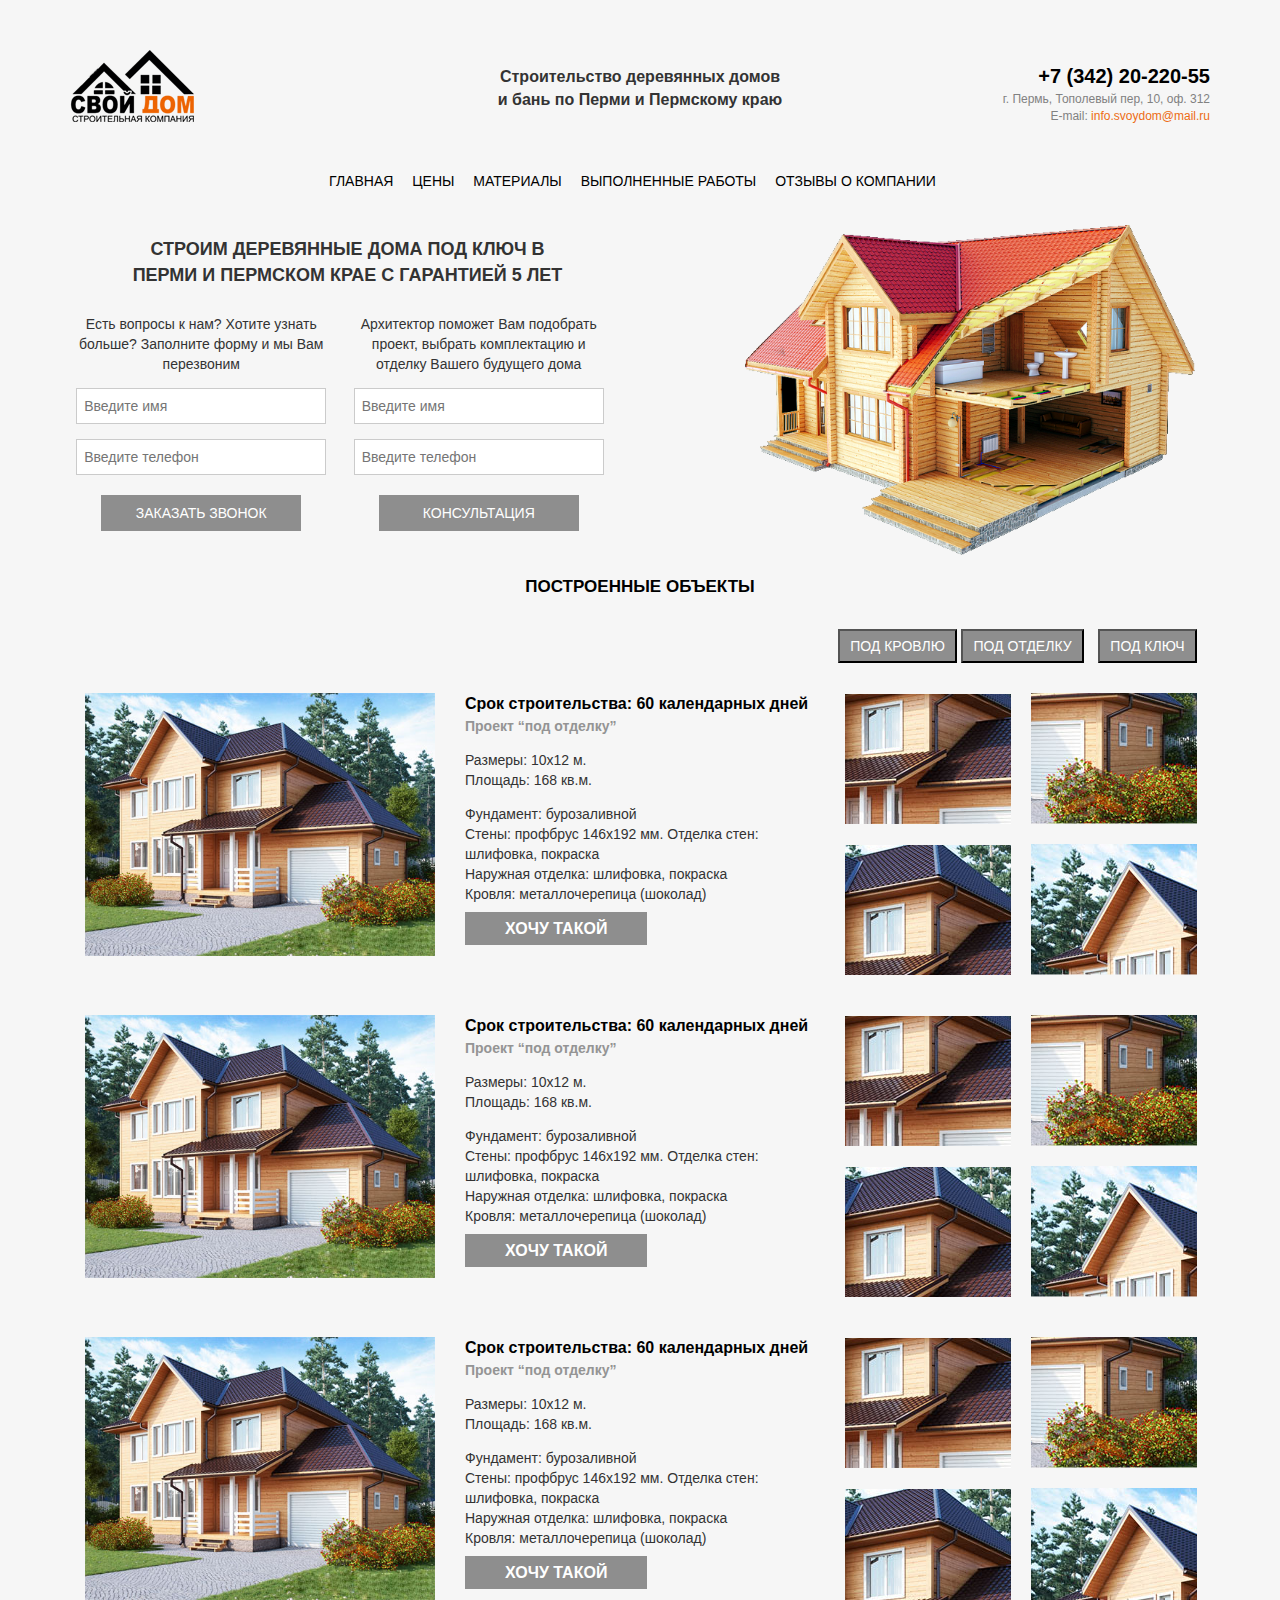
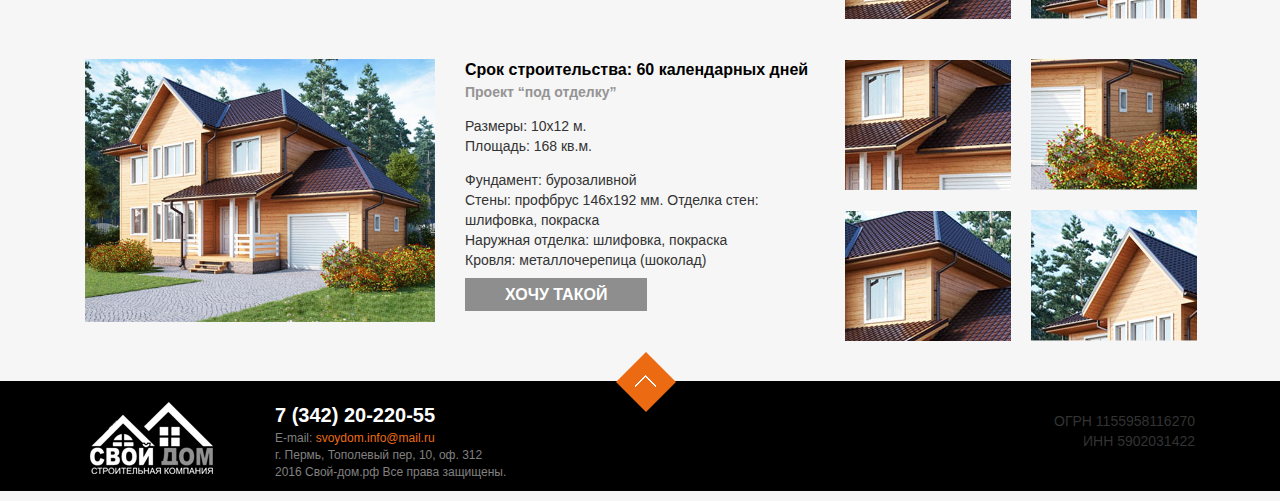
<file: svoydom/projects.html>
<!DOCTYPE html>
<html>
<head>
    <meta charset="utf-8">
	<title>Свой дом</title>
	<link rel="stylesheet" type="text/css" href="css/bootstrap.css">
	<link rel="stylesheet" type="text/css" href="css/style.css">
</head>
<body>
<div class="container">
    <header>
    <div class="row">
            <div class="logo col-xs-12 col-md-4 col-lg-4"><img src="images/logo.png"></div>
            <p class="header col-xs-12 col-md-4 col-lg-4">Строительство деревянных домов<br>и бань по Перми и Пермскому краю</p>
            <p class="address col-xs-12 col-md-4 col-lg-4"><span class="number">+7 (342) 20-220-55</span><br>г. Пермь, Тополевый пер, 10, оф. 312
 <br>E-mail: <span class="email">info.svoydom@mail.ru</span></p>
    </div>
    <div class="row">
        <nav>
        <ul class="main-menu col-xs-12">
          <li><a href="index.html">ГЛАВНАЯ</a></li>
          <li><a href="prices.html">ЦЕНЫ</a></li>
          <li><a href="materials.html">МАТЕРИАЛЫ</a></li>
          <li><a href="projects.html">ВЫПОЛНЕННЫЕ РАБОТЫ</a></li>
          <li><a href="reviews.html">ОТЗЫВЫ О КОМПАНИИ</a></li>
        </ul>
        </nav>
    </div>
    </header>
    <main role="main">
    <div class="row">
        <div class="forms-block col-xs-12 col-md-12 col-lg-12">
            <div class="forms col-xs-12 col-md-12 col-lg-6">
                <h1>СТРОИМ ДЕРЕВЯННЫЕ ДОМА ПОД КЛЮЧ В<br>ПЕРМИ И ПЕРМСКОМ КРАЕ С ГАРАНТИЕЙ 5 ЛЕТ</h1>
                <form class="form-call col-xs-12 col-md-6">
                    <p>Есть вопросы к нам? Хотите узнать<br>больше? Заполните форму и мы Вам<br>перезвоним</p>
                    <input type="text" name="name" placeholder="Введите имя"><br>
                    <input type="tel" name="tel" pattern="+7-[0-9]{3}-[0-9]{3}-[0-9]{2}-[0-9]{2}" placeholder="Введите телефон"><br>
                    <input type="submit" value="ЗАКАЗАТЬ ЗВОНОК">
                </form>
                <form class="form-consultation col-xs-12 col-md-6">
                    <p>Архитектор поможет Вам подобрать<br>проект, выбрать комплектацию и<br>отделку Вашего будущего дома</p>
                    <input type="text" name="name" placeholder="Введите имя"><br>
                    <input type="tel" name="tel" pattern="+7-[0-9]{3}-[0-9]{3}-[0-9]{2}-[0-9]{2}" placeholder="Введите телефон"><br>
                    <input type="submit" value="КОНСУЛЬТАЦИЯ">
                </form>
            </div>
            <div class="img-container col-md-12 col-lg-6"><img src="images/dom-iz-brusa.png"></div>
        </div>
    </div>
    <div class="row">
    <h2 class="subtitle col-xs-12 col-md-12">ПОСТРОЕННЫЕ ОБЪЕКТЫ</h2>
    <div class="filter-buttons col-xs-12 col-md-offset-8 col-md-4">
        <div class="filter-button col-xs-4 col-md-offset-4 col-md-4"><button>ПОД КРОВЛЮ</button></div>
        <div class="filter-button col-xs-4 col-md-offset-4 col-md-4"><button>ПОД ОТДЕЛКУ</button></div>
        <div class="filter-button col-xs-4 col-md-offset-4 col-md-4"><button>ПОД КЛЮЧ</button></div>
    </div>
    <div class="completed-work col-xs-12 col-md-12 col-lg-12">
        <div class="completed-work-image col-xs-12 col-md-4 col-lg-4"><img src="images/home_2.png" alt=""></div>
        <div class="completed-work-description col-xs-12 col-md-4 col-lg-4">
        <h3>Срок строительства: 60 календарных дней</h3>
        <h4>Проект “под отделку”</h4>

            <p>Размеры: 10х12 м.<br>
Площадь: 168 кв.м.</p>
<p>Фундамент: бурозаливной<br>Стены: профбрус 146х192 мм.
Отделка стен: шлифовка, покраска<br>Наружная отделка: шлифовка, покраска<br>Кровля: металлочерепица (шоколад)</p>
<a href="#" class="button">ХОЧУ ТАКОЙ</a>
        </div>
        <div class="completed-work-images col-xs-12 col-md-4 col-lg-4">
        <table>
        <tr><td class="first-miniature"><img src="images/miniature_1.png" alt=""></td>
        <td class="second-miniature"><img src="images/miniature_2.png" alt=""></td></tr>
        <tr><td class="third-miniature"><img src="images/miniature_3.png" alt=""></td>
        <td class="fourth-miniature"><img src="images/miniature_4.png" alt=""></td></tr></table>
        </div>
    </div>
    <div class="completed-work col-xs-12 col-md-12 col-lg-12">
        <div class="completed-work-image col-xs-12 col-md-4 col-lg-4"><img src="images/home_2.png" alt=""></div>
        <div class="completed-work-description col-xs-12 col-md-4 col-lg-4">
        <h3>Срок строительства: 60 календарных дней</h3>
        <h4>Проект “под отделку”</h4>

            <p>Размеры: 10х12 м.<br>
Площадь: 168 кв.м.</p>
<p>Фундамент: бурозаливной<br>Стены: профбрус 146х192 мм.
Отделка стен: шлифовка, покраска<br>Наружная отделка: шлифовка, покраска<br>Кровля: металлочерепица (шоколад)</p>
<a href="#" class="button">ХОЧУ ТАКОЙ</a>
        </div>
        <div class="completed-work-images col-xs-12 col-md-4 col-lg-4">
        <table>
        <tr><td class="first-miniature"><img src="images/miniature_1.png" alt=""></td>
        <td class="second-miniature"><img src="images/miniature_2.png" alt=""></td></tr>
        <tr><td class="third-miniature"><img src="images/miniature_3.png" alt=""></td>
        <td class="fourth-miniature"><img src="images/miniature_4.png" alt=""></td></tr></table>
        </div>
    </div>
    <div class="completed-work col-xs-12 col-md-12 col-lg-12">
        <div class="completed-work-image col-xs-12 col-md-4 col-lg-4"><img src="images/home_2.png" alt=""></div>
        <div class="completed-work-description col-xs-12 col-md-4 col-lg-4">
        <h3>Срок строительства: 60 календарных дней</h3>
        <h4>Проект “под отделку”</h4>

            <p>Размеры: 10х12 м.<br>
Площадь: 168 кв.м.</p>
<p>Фундамент: бурозаливной<br>Стены: профбрус 146х192 мм.
Отделка стен: шлифовка, покраска<br>Наружная отделка: шлифовка, покраска<br>Кровля: металлочерепица (шоколад)</p>
<a href="#" class="button">ХОЧУ ТАКОЙ</a>
        </div>
        <div class="completed-work-images col-xs-12 col-md-4 col-lg-4">
        <table>
        <tr><td class="first-miniature"><img src="images/miniature_1.png" alt=""></td>
        <td class="second-miniature"><img src="images/miniature_2.png" alt=""></td></tr>
        <tr><td class="third-miniature"><img src="images/miniature_3.png" alt=""></td>
        <td class="fourth-miniature"><img src="images/miniature_4.png" alt=""></td></tr></table>
        </div>
    </div>
    <div class="completed-work col-xs-12 col-md-12 col-lg-12">
        <div class="completed-work-image col-xs-12 col-md-4 col-lg-4"><img src="images/home_2.png" alt=""></div>
        <div class="completed-work-description col-xs-12 col-md-4 col-lg-4">
        <h3>Срок строительства: 60 календарных дней</h3>
        <h4>Проект “под отделку”</h4>

            <p>Размеры: 10х12 м.<br>
Площадь: 168 кв.м.</p>
<p>Фундамент: бурозаливной<br>Стены: профбрус 146х192 мм.
Отделка стен: шлифовка, покраска<br>Наружная отделка: шлифовка, покраска<br>Кровля: металлочерепица (шоколад)</p>
<a href="#" class="button">ХОЧУ ТАКОЙ</a>
        </div>
        <div class="completed-work-images col-xs-12 col-md-4 col-lg-4">
       <table>
        <tr><td class="first-miniature"><img src="images/miniature_1.png" alt=""></td>
        <td class="second-miniature"><img src="images/miniature_2.png" alt=""></td></tr>
        <tr><td class="third-miniature"><img src="images/miniature_3.png" alt=""></td>
        <td class="fourth-miniature"><img src="images/miniature_4.png" alt=""></td></tr></table>
        </div>
    </div>
    </div>
    </main>
    </div>
    <footer>
    <div class="container-footer">
    <div class="logo col-xs-12 col-md-2 col-lg-2"><img src="images/footer_logo.png"></div>
    <p class="address col-xs-12 col-md-6 col-lg-6"><span class="number">7 (342) 20-220-55</span><br>E-mail: <span class="email">svoydom.info@mail.ru</span><br>г. Пермь, Тополевый пер, 10, оф. 312 <br>2016 Свой-дом.рф Все права защищены.</p>
    <a href="#" class="footer_back_to_top"><img src="images/footer_back_to_top.png"></a>
    <p class="ogrn col-xs-12 col-md-4 col-lg-4">ОГРН 1155958116270<br>ИНН 5902031422</p>
    </div>
    </footer>
    
</body>
</html>
</file>
<file: flex/css/style.css>
*:focus {outline: none;}
body{
	background: #fefefe; 
	margin: 0; 
	padding: 0;
	font:1em/1.3em Arial, Tahoma, "Trebuchet MS", sans-serif;
	color: #272727;
}
header {
	padding-top: 15px;
	width: 100%;
	height: auto;
	background: url(../image/background_part1.png) no-repeat;
    background-size: 100% 100%;
}
a {
	text-decoration: none;
}
.container-forms {
    width: 100%;
	height: auto;
	background: url(../image/background_part2.png) no-repeat;
    background-size: 100% 100%;
}
.container-content, .container-kinds, .container-shares {
	width: 100%;
	height: auto;
	background-color: white;
    background-size: 100% 100%;
}
.container-advantages {
	width: 100%;
	height: auto;
	background: url(../image/background_part3.png) no-repeat;
    background-size: 100% 100%;
}
footer {
	width: 100%;
	height: auto;
	background: url(../image/footer_background.png) no-repeat;
    background-size: 100% 100%;
}
.container-header, .forms-block, .container-content, .advantages, .container-kinds, .container-shares, .container-footer {
	max-width: 1100px;
	min-width: 300px;
	margin: auto; 
	background: #fff; 
	border-radius: 3px;
	display: -webkit-box;
	display: -webkit-flex;
	display: -ms-flexbox;
	display: flex;
	-webkit-box-orient: horizontal;
    -webkit-box-direction: normal;
    -webkit-flex-direction: row;
    -ms-flex-direction: row;
	flex-direction: row;
	-webkit-flex-wrap: wrap;
    -ms-flex-wrap: wrap;
	flex-wrap: wrap;
    -webkit-box-pack: justify;
    -webkit-justify-content: space-between; 
    -ms-flex-pack: justify;
    justify-content: space-between;
	justify-content: space-between;
    box-sizing: border-box;
    background-color: rgba(255,255,255, 0.0);
}
.header {
	font-family: 'Exo 2.0 Medium', arial;
    font-size: 16px;
    font-weight: bold;
}
.address{
	text-align: right;
 	color: #818181;
 	font-family: 'Exo 2.0 Light', arial;
    font-size: 12px;
}
p.address span.number{
 	font-family: 'Exo 2.0 Medium', arial;
    font-size: 20px;
    font-weight: 600;
    color: black;
}
p.address span.email{
    color: #ed6c14;
}
.main-menu{
 	clear:left;
 	list-style-type: none;
 	text-align: center;
}
.main-menu > li{
 	display:inline; 
 	margin-right:15px;
}
.main-menu a:hover{
    color: orange;
    text-decoration: none;
    font-family: 'Exo 2.0 Semi Bold', arial;
}
.main-menu a{
 	color: black;
    text-decoration: none;
    font-family: 'Exo 2.0 Regular', arial;
    font-weight: 500;
}
.forms-block{
	height: auto;
	-webkit-flex-flow: row nowrap;
    -ms-flex-flow: row nowrap;
	flex-flow: row nowrap;
}
.forms > h1{
	font-family: 'Exo 2.0 Semi Bold', arial;
	font-size: 18px;
	font-weight: bold;
	text-align: center;
	padding-top: 20px;
}
.forms,  img{
 	margin-right:45px;
 	font-family: 'Exo 2.0 Medium', arial;
    font-size: 14px;
}
.form-call, .form-consultation{
	display: inline-block;
	margin-right: 25px;
	text-align: center;
}
.form-call input, .form-consultation input{
	width: 250px;
	margin-bottom: 10px;
	padding: 7px;
	border: 1px solid #CBCBCB;
}
.form-call input:focus, .form-consultation input:focus {
	border: 1px solid #EC6A11;
}
.form-call input[type="submit"], .form-consultation input[type="submit"] {
	background-color: #8E8E8E; 
	color: white;
	width: 200px;
	border: 1px solid #8E8E8E;
	margin-top: 5px;
}
.form-call input[type="submit"]:hover, .form-consultation input[type="submit"]:hover {
	background-color: #EC6A11;
	border: 1px solid #EC6A11;
}
.img-container img { 
	height: auto; 
	width: auto; 
	margin: 0; 
	padding: 10px 10px 10px 0px; 
	vertical-align: middle; 
	border: none;

}
.container-content {
	margin-bottom: 15px;
}
.about-company {
	-webkit-box-flex: 1;   
    width: 25%;            
    -webkit-flex: 1;       
    -ms-flex: 1;
	flex: 1;
	margin-right: 15px;
}
.container-projects {
	-webkit-box-flex: 3;             
    -webkit-flex: 3;       
    -ms-flex: 3;
	flex: 3;
	display: flex;
	display: -webkit-box;
	display: -webkit-flex;
	display: -ms-flexbox;
	flex-flow: row wrap;
	-webkit-flex-flow: row wrap;
    -ms-flex-flow: row wrap;
}
.about-company p{
    text-align: left;
    font-family: 'Exo 2.0 Light', arial;
	font-size: 14px;
}
h2.subtitle {
	font-family: 'Exo 2.0 Medium', arial;
	font-size: 17px;
	font-weight: bold;
	text-align: center;
	margin-top: 20px;
	color: black;
	width:100%;
	margin-bottom: 30px;
	max-height: 30px;
}
.about-company > button, .projects button {
	display: block;
	background-color: #DFDFDF;
	border: 1px solid #DFDFDF;
	float: right;
	font-family: 'Exo 2.0 Light', arial;
	font-size: 14px;
}
.projects a img, .kinds img{
	width: 100%;
	max-width: 320px;
	height: auto;

}
.project .sale_badge {
	position: absolute;
	top:0;
}
p.sale {
	position: absolute;
	top:0;
	right:0;
	color: white;
	background-color: #E80000;
	padding: 5px 10px 5px 10px;
	margin-top: 15px;

}
p.project-subtitle, p.kind-subtitle {
	font-family: 'Exo 2.0 Regular', arial;
	font-size: 16px;
	font-weight: bold;
	text-align: center;
	margin-top: 0px;
}
span.project-description {
	float: left;
	margin-top: -10px;
	text-align: left;
}
.projects button {
    vertical-align: bottom;
    padding-right: 12px; 
    right: 15px; 
    font-weight: bold;
    position: absolute;
	bottom:0;
	right: 0;

}

.projects button div {
	visibility: hidden;
	width: 12px;
    height: 12px;
    float: left;
    margin-left: -7px;
    margin-top: 6px;
    background: #ec6a11;
/* Rotate */
    -webkit-transform: rotate(-45deg);
    -moz-transform: rotate(-45deg);
    -ms-transform: rotate(-45deg);
    -o-transform: rotate(-45deg);
    transform: rotate(-45deg);
/* Rotate Origin */
    -webkit-transform-origin: 0 100%;
    -moz-transform-origin: 0 100%;
    -ms-transform-origin: 0 100%;
    -o-transform-origin: 0 100%;
    transform-origin: 0 100%;

}
 .project img {
 		border: 1px solid black;
 }
.project button:hover div {
	visibility: visible;
}

.projects button:hover {
	background-color: black;
	color: white;
	border: 1px solid black;
}

.projects-row{
	width:100%;
	display: flex;
	display: -webkit-box;
	display: -webkit-flex;
	display: -ms-flexbox;
	flex-flow: row wrap;
	-webkit-flex-flow: row wrap;
    -ms-flex-flow: row wrap;
}
.project{
	position: relative;
	flex: 1 1 calc(33.33% - 20px);
	margin: 0 10px 10px 10px;
}
.container-projects>a {	
 	font-family: 'Exo 2.0 Semi Bold', arial;
	font-size: 16px;
	text-decoration: underline;
	color: black;
	font-weight: bold;
	text-align: center;
	-webkit-box-flex: 1;              
    -webkit-flex: 1;       
    -ms-flex: 1;
	flex:1;
}
.advantages {
	display: flex;
	display: -webkit-box;
	display: -webkit-flex;
	display: -ms-flexbox;
	-webkit-box-flex: 1;              
    -webkit-flex: 1;       
    -ms-flex: 1;
    flex: 1;
	flex-flow: row wrap;
	-webkit-flex-flow: row wrap;
    -ms-flex-flow: row wrap;
}
.advantage-item {
	-webkit-box-flex: 1;              
    -webkit-flex: 1;       
    -ms-flex: 1;
	flex:1;
}
h3[class="advantage"] {
 	font-family: 'Exo 2.0 Black', arial;
	font-size: 20px;
	text-align: center;
}
p[class="advantage"] {
 	font-family: 'Open Sans Light', sans-serif;
 	font-size: 14px;
 	margin-top: -15px;
 	text-align: center;
}
.advantages img{
	display: block;
    margin-left: auto; 
    margin-right: auto; 
    float: none;
}
.kinds {
	flex:1;
	-webkit-box-flex: 1;   
    width: 25%;            
    -webkit-flex: 1;       
    -ms-flex: 1;
	margin: 10px;
}
.kind-subtitle > .price{
 	font-family: 'Exo 2.0 Light', arial;
	font-size: 14px;
	color: #C7C7C7;
}
ul.kind-description {
	text-align: left;
}
.share {
	flex:1;
	-webkit-box-flex: 1;   
    width: 50%;            
    -webkit-flex: 1;       
    -ms-flex: 1;
	margin: 10px;
}
.share button{
	background-color: #ECECEC;
	width: 180px;
	border: 1px solid #ECECEC;
	color: #B8B8B8;
	padding: 5px;
	font-family: 'Exo 2.0 Medium', arial;
	position: relative;
    top: -15px;
    margin-left: auto; 
    margin-right: auto;
    display: block;
}
.share button:hover{
	background-color: black;
	color: white;
}
.share img {
	width: 100%;
	height: auto;
}
.container-footer {
	position: relative;
    justify-content: flex-start;

}
.container-footer .logo{
	padding-top: 15px;
}
.container-footer p.address{
	display: block;
	float: left;
	text-align: left;
	margin-bottom: 0;
	padding-top: 5px;
}
.container-footer > p.address span.number{
	color: white;
}


.container-footer .ogrn {
	position: absolute;
    right: 0;
	top:20px;
}
a.footer_back_to_top {
    display: block;
    position: absolute;
    left: 50%;
    margin-left: -25px;
	margin-top: -30px;
	
}
.footer_back_to_top {
	text-align: center;
}
.home-kit{
	border:1px solid #ddd; 
	background: #fefefe; 
	border-radius: 3px;
	margin-bottom: 25px;
}
.container-content {
	display: -webkit-box;
	display: -webkit-flex;
	display: -ms-flexbox;
	display: flex;
	justify-content: center;
	align-items: strech; 
	align-content: strech; 
	-webkit-flex-flow: row wrap;
    -ms-flex-flow: row wrap;
	flex-flow: row wrap;
}

.home-kit {
	text-align:left;
	display: -webkit-box;
	display: -webkit-flex;
	display: -ms-flexbox;
	display: flex;
	-webkit-flex-flow: row wrap;
    -ms-flex-flow: row wrap;
	flex-flow: row wrap;
	width: 100%
 }

a.button {
	background-color: #8E8E8E;
	color: #fff;
	font-weight: bold;
	padding: 8px 50px;
	font-family: 'Exo 2.0 Light', arial;
    font-size: 16px;

}
a.button:hover{
	background-color: #EC6A11;
}
.home-kit h3 {
	color: #EC6A11;
	margin: 0 10px 0 0;
	font-size: 16px;
	width: 100%;
	font-family: 'Exo 2.0 Medium', arial;
	padding: 0;
	margin: 0;
}
.home-kit h4{
	font-family: 'Exo 2.0 Light', arial;
    font-size: 14px;
    color: #717171;
    padding: 0;
	margin: 0;
	width: 100%;
}

.image {
	flex: 1;
	flex-flow: row wrap;
	-webkit-box-flex: 1;              
    -webkit-flex: 1;       
    -ms-flex: 1;
}
.home-kit .description {
	display: -webkit-box;
	display: -webkit-flex;
	display: -ms-flexbox;
	display: flex;
	-webkit-flex-flow: row wrap;
    -ms-flex-flow: row wrap;
	flex-flow: row wrap;
	-webkit-box-flex: 2;              
    -webkit-flex: 2;       
    -ms-flex: 2;
	flex: 2;
	margin-left: 20px;
}
.complete-description {
	-webkit-box-flex: 2;               
    -webkit-flex: 2;       
    -ms-flex: 2;
	flex: 2;
	font-family: 'Exo 2.0 Light', arial;
    font-size: 14px;


}
.complete-list{
	-webkit-box-flex: 1;               
    -webkit-flex: 1;       
    -ms-flex: 1;
	flex:1;
	font-family: 'Exo 2.0 Light', arial;
    font-size: 14px;
    color: black;
}
.complete-list p{
	padding-left: 20px;
	font-weight: bold;
	margin-bottom: 0px;
}
.image img{width: 100%; height: auto;}
ul {
	list-style-image:url(../image/diamond.png);
}
.complete-list ul {
	margin-top: 5px;
}
.description-materials {
	margin: 0;
	margin-bottom: 50px;
	font-family: 'Exo 2.0 Light', arial;
    font-size: 15px;
}
.material {
	display: -webkit-box;
	display: -webkit-flex;
	display: -ms-flexbox;
	display: flex;
	-webkit-flex-flow: row wrap;
    -ms-flex-flow: row wrap;
    flex-flow: row wrap;
    margin-bottom: 50px;
}
.material img {
	-webkit-box-flex: 1;               
    -webkit-flex: 1;       
    -ms-flex: 1;
	flex:1;
	width: 150px;
	height: 200px;
}
.material h3 {
	padding: 0;
	margin: 0;
	font-family: 'Exo 2.0 Semi Bold', arial;
	font-size: 16px;
}

.material .description {
	-webkit-box-flex: 4;               
    -webkit-flex: 4;       
    -ms-flex: 4;
	flex:4;
	padding: 0;
	margin: 0;
	font-family: 'Exo 2.0 Light', arial;
    font-size: 14px;
    position: relative;
}

.material .description a{
	font-family: 'Exo 2.0 Regular', arial;
	color: black;
	font-weight: bold;
	position: absolute;
	right: 0;
	bottom: 0;
}
</file>
<file: svoydom/css/style.css>
body {
	
	background-color: #F6F6F6;
}

*:focus {outline: none;}
.container {
	text-align: center;
	min-width: 320px;
	margin-bottom: 50px;
}
a:hover {
	text-decoration: none;
}
ul {
	list-style-image:url(../images/diamond.png);
}
h2.subtitle {
	font-family: 'Exo 2.0 Medium', arial;
	font-size: 17px;
	font-weight: bold;
	text-align: center;
	margin-top: 20px;
	color: black;
	width:100%;
	margin-bottom: 30px;
}
 div.logo{
 	display: block;

 }
 p.header{

 	text-align: center;
 	font-family: 'Exo 2.0 Medium', arial;
    font-size: 16px;
    font-weight: bold;
 }
 p.address{
 	text-align: right;
 	color: #818181;
 	font-family: 'Exo 2.0 Light', arial;
    font-size: 12px;
 }
 p.address span.number{
 	font-family: 'Exo 2.0 Medium', arial;
    font-size: 20px;
    font-weight: 600;
    color: black;
 }
 p.address span.email{
    color: #ed6c14;
 }
 .main-menu{
 	clear:left;
 	list-style-type: none;
 	padding: 20px;
 }
 .main-menu > li{
 	display:inline; 
 	margin-right:15px;
 }
 .main-menu a:hover{
    color: orange;
    text-decoration: none;
    font-family: 'Exo 2.0 Semi Bold', arial;
}
.main-menu a{
 	color: black;
 	font-weight: 500;
    text-decoration: none;
    font-family: 'Exo 2.0 Regular', arial;
}
.forms-block{
	height: auto;
}
.forms > h1{
	font-family: 'Exo 2.0 Semi Bold', arial;
	font-size: 18px;
	font-weight: bold;
	text-align: center;
}
.forms,  img{
	display: block;
 	float: left;
 	font-family: 'Exo 2.0 Medium', arial;
    font-size: 14px;
}

.form-call input, .form-consultation input{
	width: 250px;
	margin-bottom: 15px;
	padding: 7px;
	border: 1px solid #CBCBCB;
}
.form-call input:focus, .form-consultation input:focus, .message:focus,
.textbox:focus {
	border: 1px solid #EC6A11;
}
.form-call input[type="submit"], .form-consultation input[type="submit"] {
	background-color: #8E8E8E; 
	color: white;
	width: 200px;
	border: 1px solid #8E8E8E;
	margin-top: 5px;
}
.form-call input[type="submit"]:hover, .form-consultation input[type="submit"]:hover {
	background-color: #EC6A11;
	border: 1px solid #EC6A11;
}
.img-container img { 
	width: auto;
	height: auto;
	max-height: 350px; 
	max-width: 450px; 
	float: right;

}
.forms, .form-call, .form-consultation{
	padding-left: 0;
}
.about-company p{
    text-align: left;
    font-family: 'Exo 2.0 Light', arial;
	font-size: 14px;
}
h2[class="subtitle"] {
	font-family: 'Exo 2.0 Medium', arial;
	font-size: 17px;
	font-weight: bold;
	text-align: center;
	margin-top: 20px;
	color: black;
}
.about-company > input, .projects input, .projects button {
	display: block;
	background-color: #DFDFDF;
	border: 1px solid #DFDFDF;
	float: right;
	font-family: 'Exo 2.0 Light', arial;
	font-size: 14px;
}
.projects a img, .kinds img, .shares img, .image img, .completed-work-image img, .reviews-img img, .review img{
	width: 100%;
	height: auto;
}
.projects .sale_badge {
	display:block;
	position: absolute;
}
p.sale {
	display:block;
	position: absolute;
	color: white;
	background-color: #E80000;
	width: 40%;
	padding: 5px 10px 5px 10px;
	margin-left: 50%;
	margin-top: 15px;

}
p[class="project-subtitle"], p[class="kind-subtitle"] {
	font-family: 'Exo 2.0 Regular', arial;
	font-size: 16px;
	font-weight: bold;
	text-align: center;
}
span[class="project-description"] {
	float: left;
	margin-top: -10px;
	text-align: left;
}
.projects input, .projects button {
    vertical-align: bottom;
    padding-right: 12px;
    bottom: 0; 
    right: 15px; 
    font-weight: bold;
    position: absolute;
}

.projects button div {
	visibility: hidden;
	width: 12px;
    height: 12px;
    float: left;
    margin-left: -6px;
    margin-top: 6px;
    background: #ec6a11;
/* Rotate */
    -webkit-transform: rotate(-45deg);
    -moz-transform: rotate(-45deg);
    -ms-transform: rotate(-45deg);
    -o-transform: rotate(-45deg);
    transform: rotate(-45deg);
/* Rotate Origin */
    -webkit-transform-origin: 0 100%;
    -moz-transform-origin: 0 100%;
    -ms-transform-origin: 0 100%;
    -o-transform-origin: 0 100%;
    transform-origin: 0 100%;

}

.project button:hover div {
	visibility: visible;
}

.projects input:hover, .projects button:hover {
	background-color: black;
	color: white;
}
.project {
	margin-bottom: 30px;
}
.projects a {
 	text-decoration: none;
 	border-bottom: 1px solid black;
 	font-family: 'Exo 2.0 Semi Bold', arial;
	font-size: 16px;
	color: black;
	font-weight: bold;
}
h3[class="advantage"] {
 	font-family: 'Exo 2.0 Black', arial;
	font-size: 20px;
}
p[class="advantage"] {
 	font-family: 'Open Sans Light', sans-serif;
 	font-size: 14px;
 	margin-top: -15px;
}
.advantages img {
	display: block;
margin-left: auto; 
margin-right: auto; 
float: none;
}
.kind-subtitle > .price{
 	font-family: 'Exo 2.0 Light', arial;
	font-size: 14px;
	color: #C7C7C7;
}
ul[class="kind-description"] {
	text-align: left;
}
.shares button{
	background-color: #ECECEC;
	width: 180px;
	border: 1px solid #ECECEC;
	color: #B8B8B8;
	padding: 5px;
	font-family: 'Exo 2.0 Medium', arial;
	position: relative;
    top: -15px;
}
.shares button:hover{
	background-color: black;
	color: white;
	border: 1px solid black;
}
footer {
	background-color: black;
    min-height: 110px;
    height: auto;
    width: 100%;
	clear:both;
	bottom: 0;

}
.container-footer{position: relative;}
.container-footer p.address{
	display: block;
	text-align: left;
	margin: 20px 0;
}
.container-footer p.address span[class="number"]{
	color: white;
}
.container-footer .logo {
	margin-top: 15px;
	padding-right: -100px;
}
.container-footer img.logo {
	height: 100px;
}
.ogrn {
	text-align: right;
	margin-top: 30px;
}
a.footer_back_to_top {
    display: block;
    position: absolute;
    left: 50%;
    margin-left: -25px;
	margin-top: -30px;
	
}

.footer_back_to_top {
	text-align: center;
}

.home-kit {
	text-align:left;
	margin-bottom: 40px;
}

.home-kit h3 {
	color: #EC6A11;
	margin: 0 10px 0 0;
	font-size: 16px;
	width: 100%;
	font-family: 'Exo 2.0 Medium', arial;
	padding: 0;
	margin: 0;
}
.home-kit h4{
	font-family: 'Exo 2.0 Light', arial;
    font-size: 14px;
    color: #717171;
    padding: 0;
	margin: 0;
	width: 100%;
}
.complete-description {
	font-family: 'Exo 2.0 Light', arial;
    font-size: 14px;
}
.complete-list{
	font-family: 'Exo 2.0 Light', arial;
    font-size: 14px;
    color: black;
}
.complete-list p{
	padding-left: 25px;
	font-weight: bold;
	margin-bottom: 0px;
}

.complete-list ul {
	margin-top: 5px;
}
a.button, label.button, input.button {
	background-color: #8E8E8E;
	color: #fff;
	font-weight: bold;
	padding: 8px 40px;
	font-family: 'Exo 2.0 Light', arial;
    font-size: 16px;
    border-color: #8E8E8E;

}
a.button:hover, label.button:hover, input.button:hover{
	background-color: #EC6A11;
	border-color: #EC6A11;
}
.description-materials {
	margin: 0;
	margin-bottom: 50px;
	font-family: 'Exo 2.0 Light', arial;
    font-size: 15px;
    text-align: left;
}
.material {
    margin-bottom: 50px;
}
.material h3, .review-online h3 {
	padding: 0;
	margin: 0;
	font-family: 'Exo 2.0 Semi Bold', arial;
	font-size: 16px;
}

.material .description {
	padding: 0;
	margin: 0;
	padding-right: 30px;
	font-family: 'Exo 2.0 Light', arial;
    font-size: 14px;
    position: relative;
    text-align: left;
}

.material .description a{
	font-family: 'Exo 2.0 Regular', arial;
	color: black;
	font-weight: bold;
	position: absolute;
	right: 30px;
	bottom: 0;
}
.material img
{
	width: auto;
    height: auto;
}
.filter-buttons button {
	background-color: #8E8E8E;
	font-family: 'Exo 2.0 Light', arial;
    font-size: 14px;
    color: white;
    padding: 5px 10px;

}
.completed-work {
	margin-bottom: 40px;
}
.completed-work-image {
	height: 100%;
}
.completed-work-description {
	text-align: left;
	margin: 0;
}

.completed-work-description h3{
    font-size: 16px;
	font-family: 'Exo 2.0 Medium', arial;
	color:black;
	margin: 0;
}
.completed-work-description h4{
    font-size: 14px;
	font-family: 'Exo 2.0 Light', arial;
	margin: 0;
	color: #949494;
}
.filter-buttons {
	margin-bottom: 30px;
	text-align: center;
	padding-left: 0;
}
.filter-button { margin: 0; padding: 0;} 

.first-miniature {
	padding: 0 10px 10px 0;
}
.second-miniature {
	padding: 0 0 10px 10px;
}
.third-miniature {
	padding: 10px 10px 0 0;
}
.fourth-miniature {
	padding: 10px 0 0 10px;
}
.customer {
	width: 70px;
	height: 70px;
    border-radius: 50%;
}
.review {
	margin-top: 40px;
}
.review img {

}
.review img:hover {
	background-color:rgba(0,0,0, 0.6);
}
.review-online {
	text-align: left;
}
.review-online h3, .review-online h4 {
	margin: 0;
} 
.review-online h3 {
	margin-top: 10px;
}
.review-online h4 {
	font-family: 'Exo 2.0 Regular', arial;
	font-size: 14px;
	color: #868686;
}
.review-online .text-review {
	font-size: 14px;
	font-family: 'Exo 2.0 Light', arial;
	color: #909090;
}
dl.star-rating ol {
    margin: 0;
    padding: 0;
    list-style: none;
    width: 100px;
    height: 20px;
    position: relative;
    background: url(../images/stars.png);
}
dl.star-rating li {
  float: left;
  margin: 0;
  padding: 0;
}
dl.star-rating li a {
  display: block;
  width: 20px;
  height: 20px;
  text-indent: -9999px;
  position: absolute;
  text-decoration: none;
  z-index: 10;
}
dl.star-rating li a:hover {
  background: url(../images/stars.png) left center;
  left: 0;
  z-index: 2;
}
dl.star-rating a.star1 {
  left: 0;
}
  dl.star-rating a.star1:hover {
  width: 20px;
}
dl.star-rating a.star2 {
  left: 20px;
}
dl.star-rating a.star2:hover {
  width: 40px;
}dl.star-rating a.star3 {
  left: 40px;
}
  dl.star-rating a.star3:hover {
  width: 60px;
}
dl.star-rating a.star4 {
  left: 60px;
}
dl.star-rating a.star4:hover {
  width: 80px;
}
dl.star-rating a.star5 {
  left: 80px;
}
dl.star-rating a.star5:hover {
  width: 100px;
}
dl.star-rating li.current {
  background: url(../images/stars.png) left bottom;
  height: 20px;
  z-index: 1;
}
#content {width:100%; overflow:hidden;}
#content a {position:relative;}
#content a span { display:none; background-image:url(../images/zoom.png); background-repeat:no-repeat; width: 255px; height: 345px; position:absolute; background-position: center;}
#content a:hover span { display:block; margin-left: auto;
    margin-right: auto; float: none;background-color:rgba(0,0,0, 0.6);}
</file>
